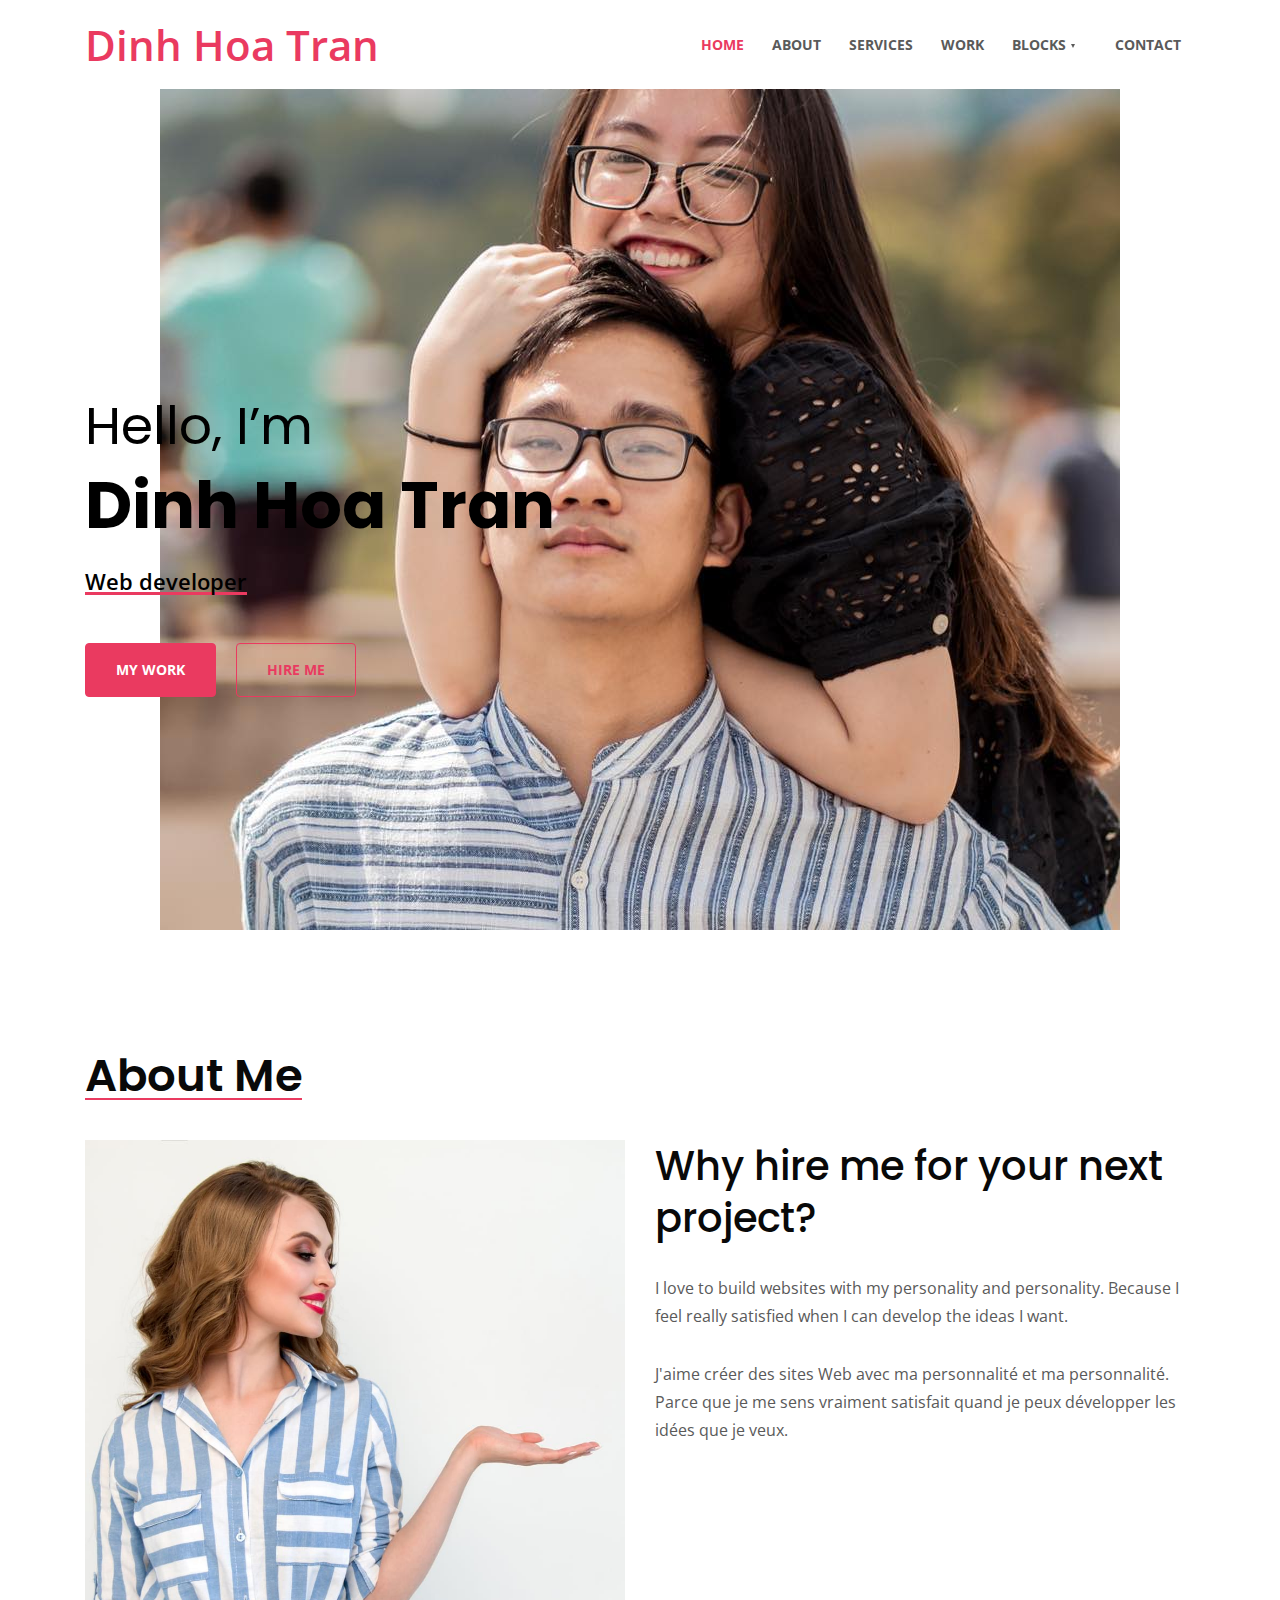
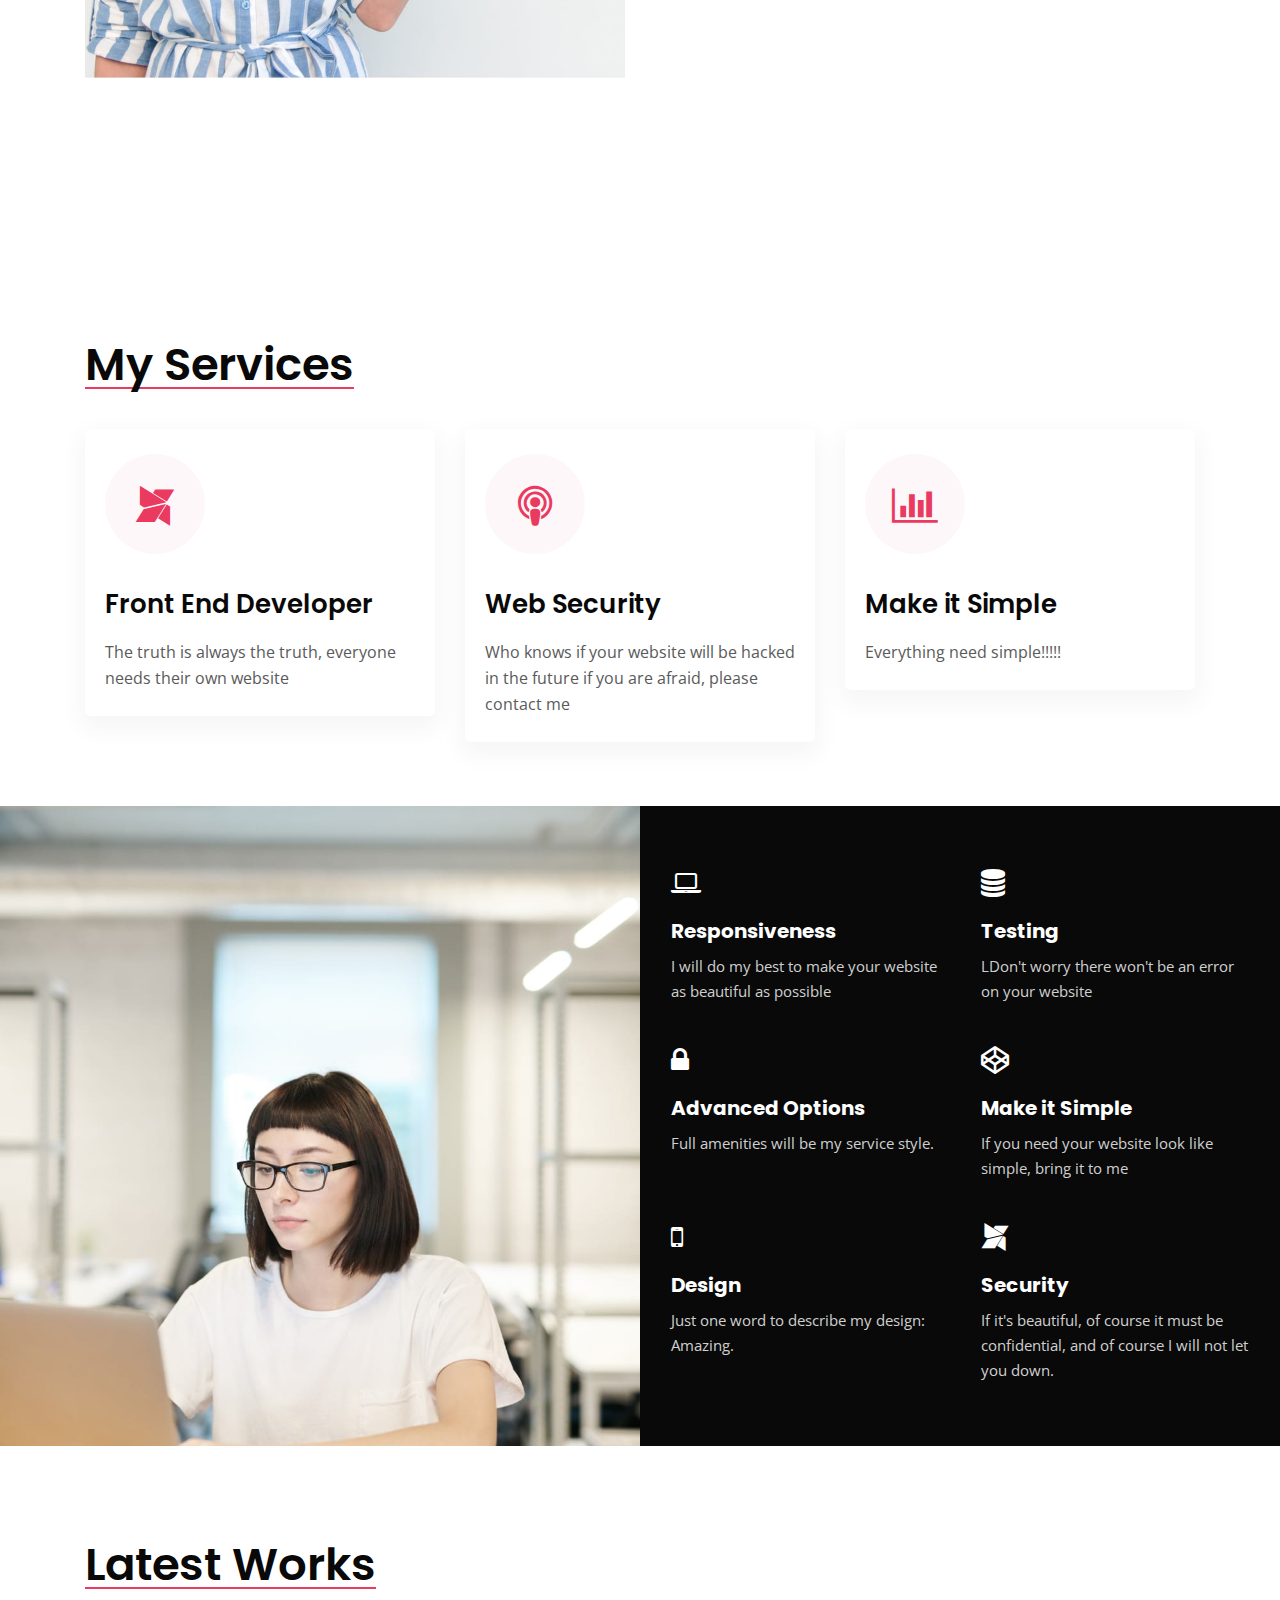
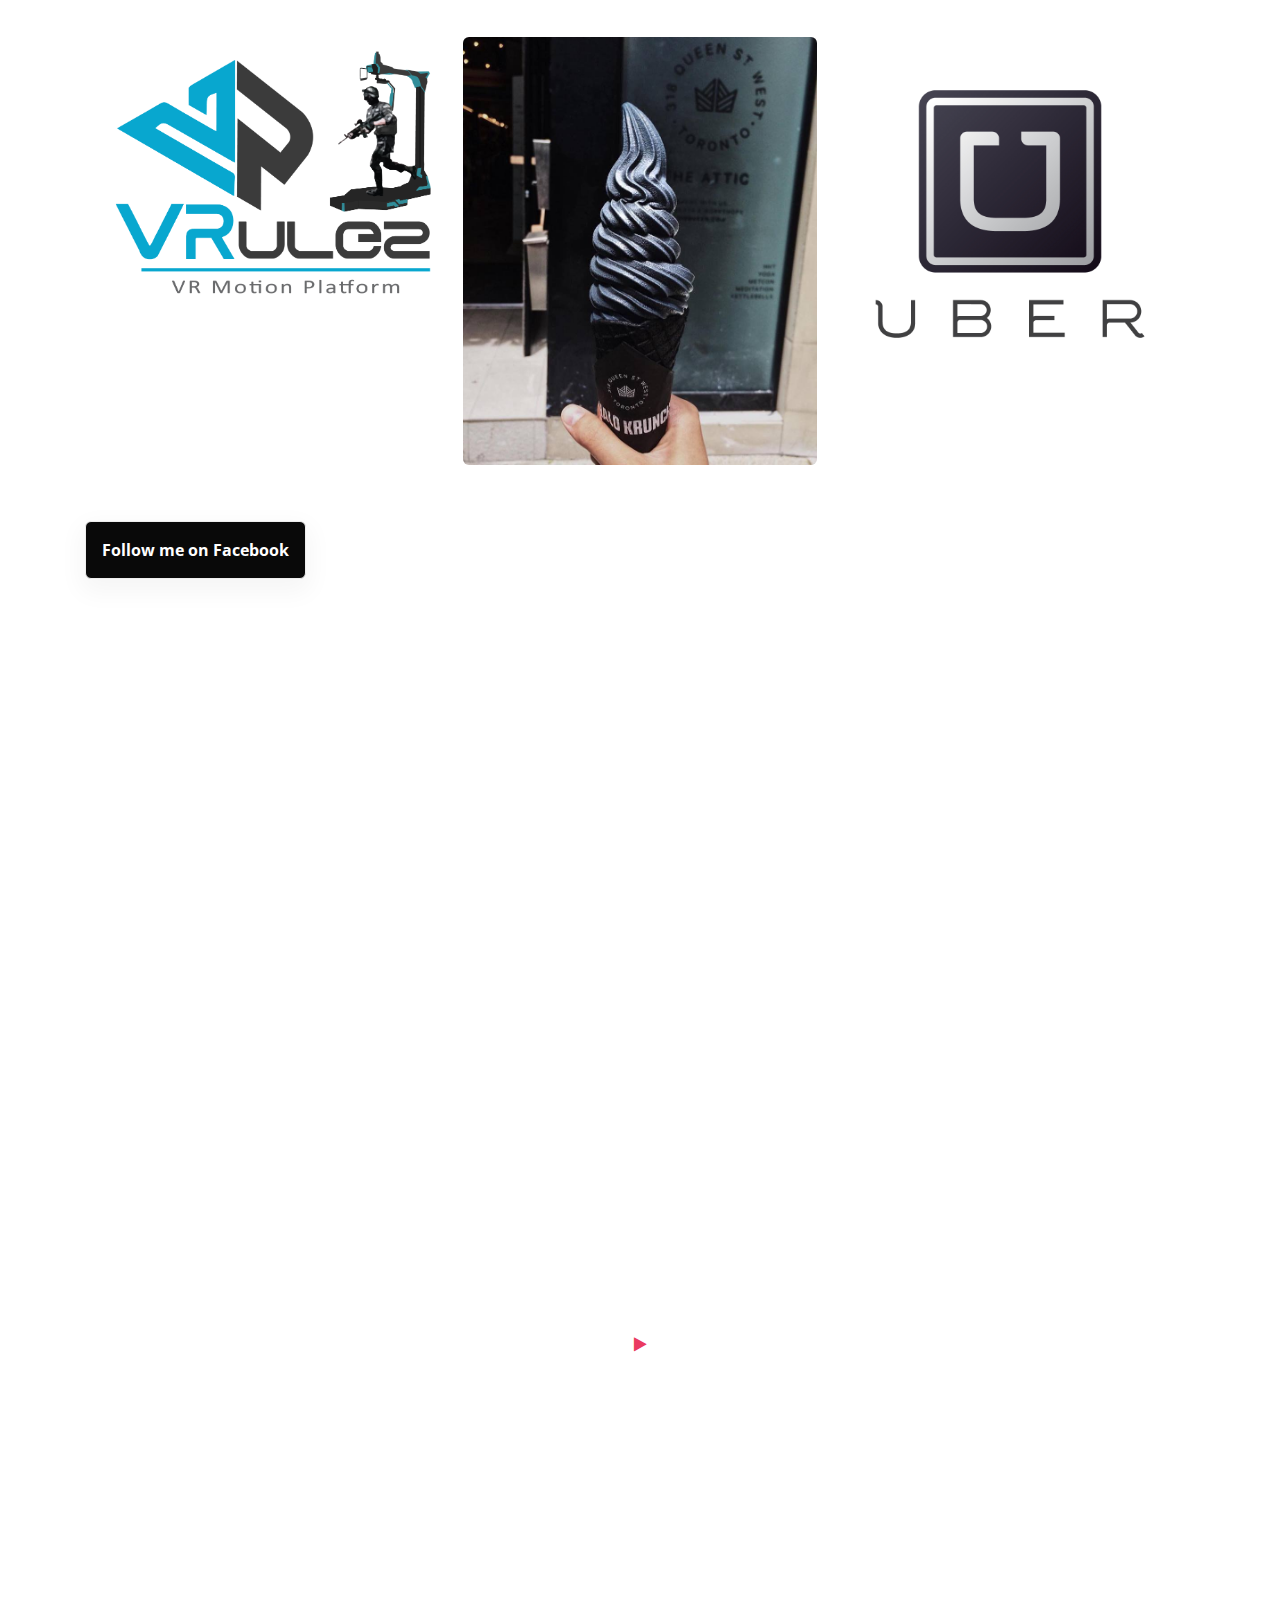
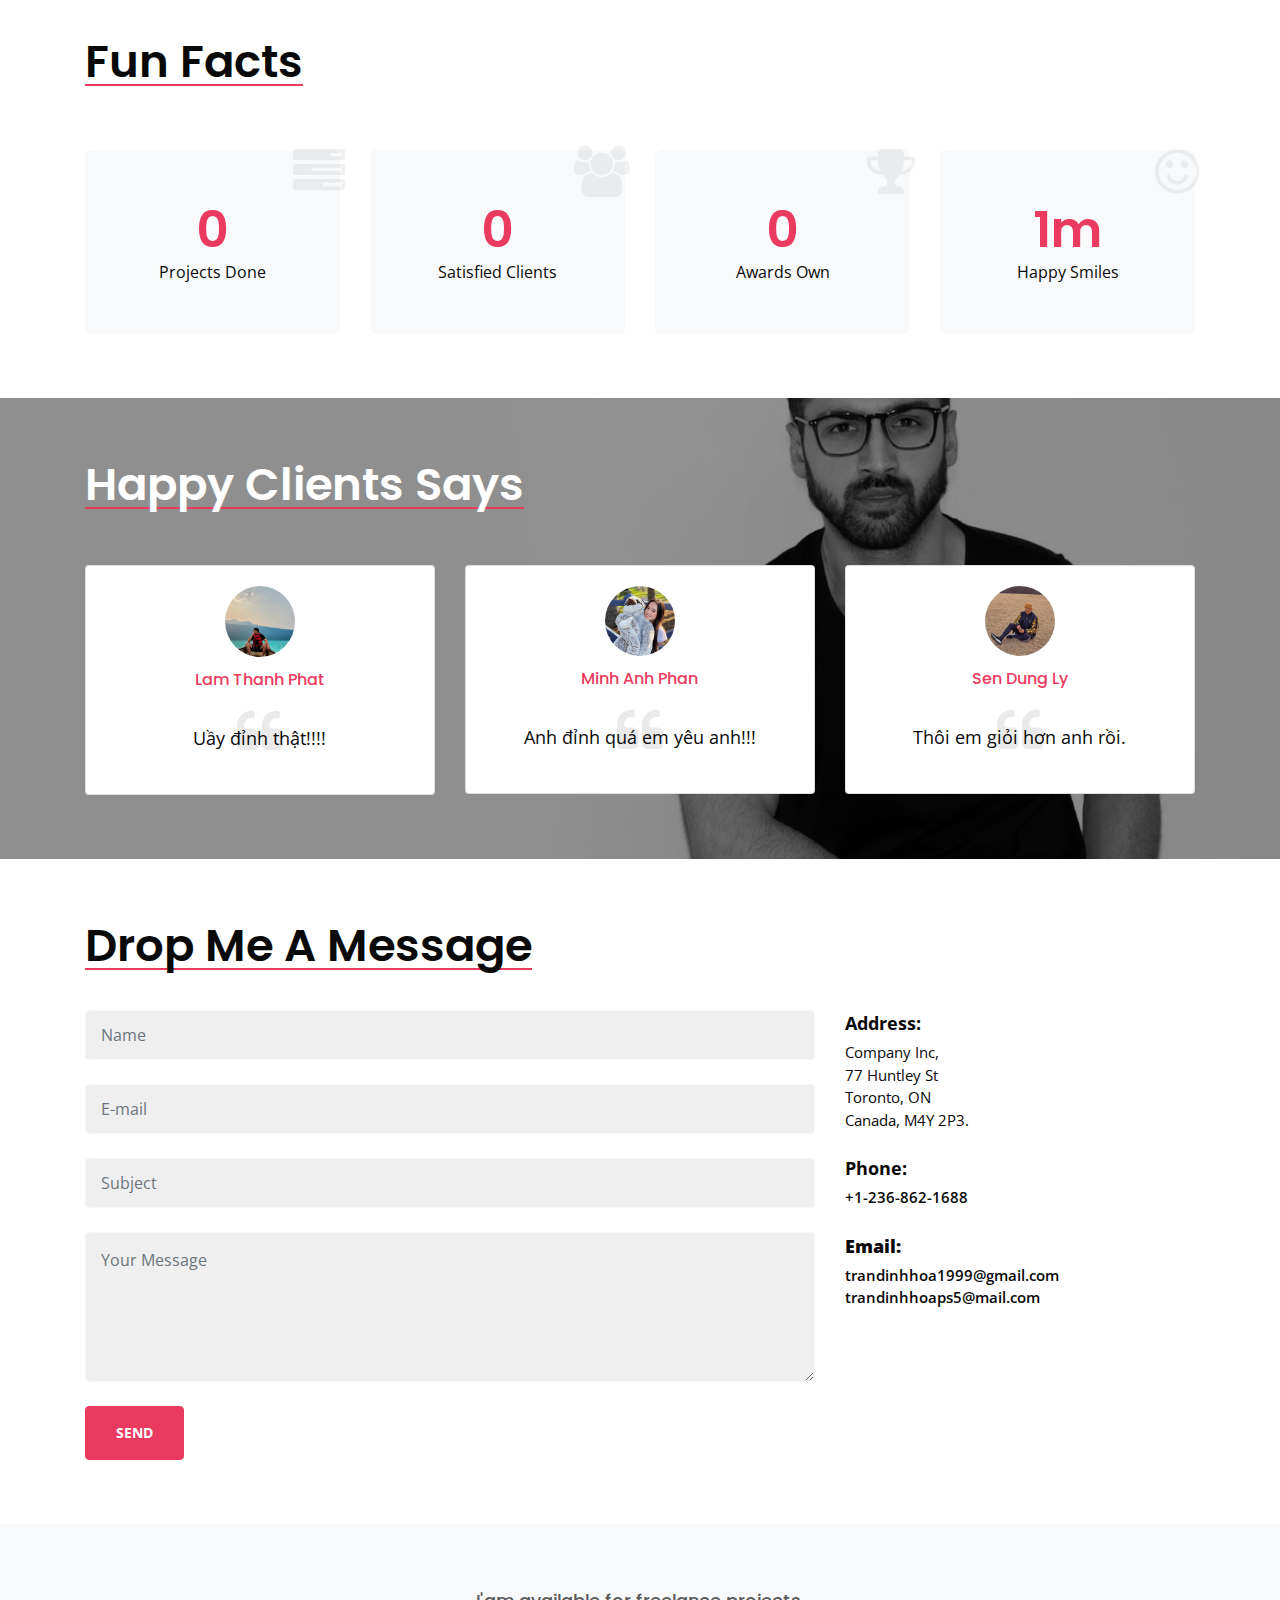
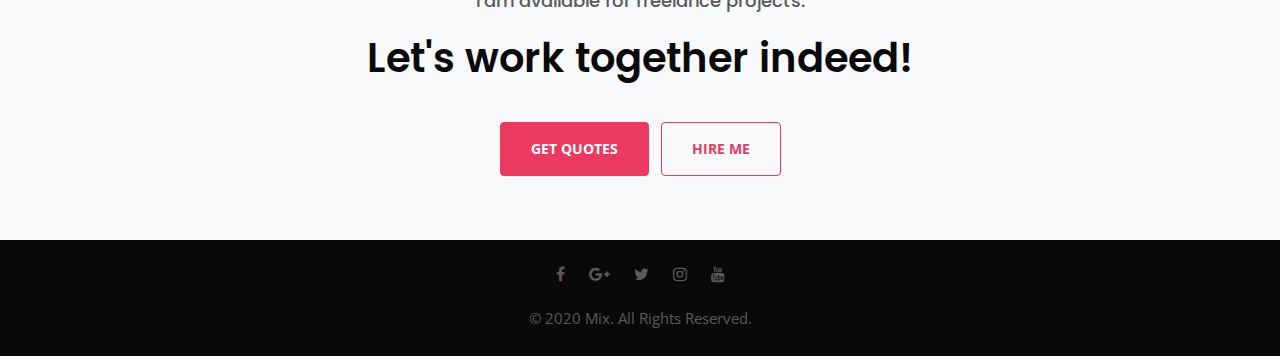
<file: index.html>
<!doctype html>
<html lang="en">

<head>
  <!-- Required meta tags -->
  <meta charset="utf-8">
  <meta name="viewport" content="width=device-width, initial-scale=1, shrink-to-fit=no">

  <title>My name is Dinh Hoa Tran </title>
  <!-- <img src="assets/images/logo.png" alt="logo" /> -->
  <link rel="icon" href="assets/images/logo.png">


  <!-- Template CSS -->
  <link rel="stylesheet" href="assets/css/style-liberty.css">
  <!-- web fonts -->
  <link href="//fonts.googleapis.com/css?family=Poppins:100,200,300,400,500,600,700,800,900&display=swap" rel="stylesheet">
  <link href="//fonts.googleapis.com/css?family=Open+Sans:300,400,600,700,800&display=swap" rel="stylesheet">
  <!-- /web fonts -->
</head>

<body>
  <!-- header -->
  <header class="w3l-header">
    <div class="hero-header-11">
      <div class="hero-header-11-content">
        <div class="container">
          <nav class="navbar navbar-expand-xl navbar-light py-sm-2 py-1 px-0">
            <a class="navbar-brand editContent" href="index.html">Dinh Hoa Tran</a>
            <!-- if logo is image enable this    -->
				<!-- <a class="navbar-brand" href="#index.html"> -->
						<!-- <img src="/assets/images/logo.png" alt="logo" title="logo" style="height:75px;" /> -->
				</a>
            <button class="navbar-toggler" type="button" data-toggle="collapse" data-target="#navbarSupportedContent"
              aria-controls="navbarSupportedContent" aria-expanded="false" aria-label="Toggle navigation">
              <span class="navbar-toggler-icon fa fa-bars"></span>
            </button>

            <div class="collapse navbar-collapse" id="navbarSupportedContent">
              <ul class="navbar-nav ml-auto">
                <li class="nav-item active">
                  <a class="nav-link" href="index.html">Home <span class="sr-only">(current)</span></a>
                </li>
                <li class="nav-item">
                  <a class="nav-link" href="index.html#about">About</a>
                </li>
                <li class="nav-item">
                  <a class="nav-link" href="index.html#service">Services</a>
                </li>
                <li class="nav-item">
                  <a class="nav-link" href="index.html#gallery">Work</a>
                </li>
                <li class="nav-item dropdown">
                  <a class="nav-link dropdown-toggle" href="#" id="navbarDropdown" role="button" data-toggle="dropdown" aria-haspopup="true"
                    aria-expanded="false">
                    Blocks
                  </a>
                  <div class="dropdown-menu" aria-labelledby="navbarDropdown">
                    <a class="dropdown-item" href="index.html#news">News</a>
                    <a class="dropdown-item" href="index.html#stats">Fun Facts</a>
                    <a class="dropdown-item" href="index.html#testimonials">Testimonials</a>
                  </div>
                </li>
                <li class="nav-item dropdown">
                  <!-- <a class="nav-link dropdown-toggle" href="#" id="navbarDropdown" role="button" data-toggle="dropdown" aria-haspopup="true"
                    aria-expanded="false">
                    Blog
                  </a>
                  <div class="dropdown-menu" aria-labelledby="navbarDropdown">
                    <a class="dropdown-item" href="blog.html">Blog</a>
                    <a class="dropdown-item" href="blog-single.html">Single Post</a>
                  </div>
                </li> -->
                <li class="nav-item">
                  <a class="nav-link" href="index.html#contact">Contact</a>
                </li>
              </ul>
            </div>
          </nav>
        </div>
      </div>
    </div>
  </header>
  <!-- //header -->
  <!--  Main banner section -->
  <section class="w3l-main-banner">
    <div class="companies20-content">
      <div class="companies-wrapper">
        <div class="item">
          <li>
            <div class="slider-info banner-view">
              <div class="banner-info container">
                <h3 class="banner-text"><small>Hello, I’m</small><br>
                  Dinh Hoa Tran
                </h3>
                <p class="my-4 mb-5">Web developer</p><br>
                <a href="#gallery" class="btn btn-primary theme-button mr-3">My Work</a>
                <a href="#about.html" class="btn btn-outline-primary theme-button">Hire Me</a>
              </div>
            </div>
          </li>
        </div>
      </div>
    </div>
  </section>
  <!--  //Main banner section -->
  <!--  About section -->
  <div class="w3l-about1 pt-5" id="about">
    <div class="container pt-lg-3">
      <h3 class="global-title">About Me</h3>
      <div class="aboutgrids row">
        <div class="col-lg-6 aboutgrid2">
          <img src="assets/images/about.jpg" alt="about image" class="img-fluid" />
        </div>
        <div class="col-lg-6 aboutgrid1 my-lg-0 my-5">
          <h4>Why hire me for your next project?</h4>
          <p>I love to build websites with my personality and personality. Because I feel really satisfied when I can develop the ideas I want.</p>
          <p>J'aime créer des sites Web avec ma personnalité et ma personnalité. Parce que je me sens vraiment satisfait quand je peux développer les idées que je veux.</p>
<!-- You can make a button to download the CV here -->
          <!-- <a href="#URL" class="btn btn-outline-primary p-3">Download CV</a> -->
        </div>
      </div>
    </div>

    <div class="aboutbottom py-5">
      <div class="container py-lg-3">
        <div class="bottomgrids row">
          <div class="col-lg-3 col-md-6 bottomgrid1 mt-lg-0 mt-0">
            <h4>Computer Engineering</h4>
            <!-- <p>Peut bien fonctionner sur le matériel et les logiciels</p> -->
          </div>
          <div class="col-lg-3 col-md-6 bottomgrid1 mt-md-0 mt-5">
            <h4>Front End Developer</h4>
            <!-- <p>Essayez d'être compétent dans le développement Web ou au-delà peut faire fullstack.</p> -->
          </div>
          <div class="col-lg-3 col-md-6 bottomgrid1 mt-lg-0 mt-5">
            <h4>Web Security</h4>
            <!-- <p>DCe sera mon objectif dans le futur pour me développer et surtout pouvoir apprendre de plus en plus de connaissances par moi-même.</p> -->
          </div>
          <div class="col-lg-3 col-md-6 bottomgrid1 mt-lg-0 mt-5">
            <h4>Web Design</h4>
            <p>
              <!-- Afin de développer un site Web complet, tout le monde doit essayer chaque jour et ne pas être en retard par rapport à ses collègues du même secteur.</p> -->
          </div>
          <div class="clearfix"> </div>
        </div>
      </div>
    </div>
  </div>
  <!--  //About section -->
  <!--  services section -->
  <section class="w3l-index6" id="service">
    <div class="features-with-17_sur py-5">
      <div class="container py-lg-3">
        <h3 class="global-title my-title">My Services</h3>
        <div class="features-with-17-top_sur">
          <div class="row">
            <div class="col-lg-4 col-md-6 mt-md-0 mt-4">
              <div class="features-with-17-right-tp_sur">
                <div class="features-with-17-left1">
                  <span class="fa fa-modx" aria-hidden="true"></span>
                </div>
                <div class="features-with-17-left2">
                  <h6><a href="#url">Front End Developer</a></h6>
                  <p>The truth is always the truth, everyone needs their own website</p>
                </div>
              </div>
            </div>
            <div class="col-lg-4 col-md-6 mt-md-0 mt-5">
              <div class="features-with-17-right-tp_sur">
                <div class="features-with-17-left1">
                  <span class="fa fa-podcast" aria-hidden="true"></span>
                </div>
                <div class="features-with-17-left2">
                  <h6><a href="#url">Web Security</a></h6>
                  <p>Who knows if your website will be hacked in the future if you are afraid, please contact me</p>
                </div>
              </div>
            </div>
            <div class="col-lg-4 offset-md-3 offset-lg-0 col-md-6 mt-lg-0 mt-5">
              <div class="features-with-17-right-tp_sur">
                <div class="features-with-17-left1">
                  <span class="fa fa-bar-chart" aria-hidden="true"></span>
                </div>
                <div class="features-with-17-left2">
                  <h6><a href="#url">Make it Simple</a> </h6>
                  <p>Everything need simple!!!!! </p>
                </div>
              </div>
            </div>
          </div>
        </div>
      </div>
    </div>
  </section>
  <!--  //services section -->
  <section class="w3l-services2">
    <div class="features-with-17_sur">
      <div class="container-fluid">
        <div class="row">
          <div class="col-lg-6 features-with-17-left_sur">

          </div>
          <div class="col-lg-6 my-lg-0 my-5 align-self-center features-with-17-right_sur">
            <div class="features-with-17-right-tp_sur">
              <div class="features-with-17-left1">
                <span class="fa fa-laptop s4"></span>
              </div>
              <div class="features-with-17-left2">
                <h6><a href="#url">Responsiveness</a></h6>
                <p>I will do my best to make your website as beautiful as possible</p>
              </div>
            </div>
            <div class="features-with-17-right-tp_sur">
              <div class="features-with-17-left1">
                <span class="fa fa-database s5"></span>
              </div>
              <div class="features-with-17-left2">
                <h6><a href="#url">Testing </a></h6>
                <p>LDon't worry there won't be an error on your website</p>
              </div>
            </div>
            <div class="features-with-17-right-tp_sur">
              <div class="features-with-17-left1">
                <span class="fa fa-lock s3"></span>
              </div>
              <div class="features-with-17-left2">
                <h6><a href="#url">Advanced Options</a></h6>
                <p>Full amenities will be my service style.</p>
              </div>
            </div>
            <div class="features-with-17-right-tp_sur">
              <div class="features-with-17-left1">
                <span class="fa fa-codepen s2"></span>
              </div>
              <div class="features-with-17-left2">
                <h6><a href="#url">Make it Simple</a></h6>
                <p>If you need your website look like simple, bring it to me</p>
              </div>
            </div>
            <div class="features-with-17-right-tp_sur">
              <div class="features-with-17-left1">
                <span class="fa fa-mobile s3"></span>
              </div>
              <div class="features-with-17-left2">
                <h6><a href="#url">Design</a></h6>
                <p>Just one word to describe my design: Amazing.</p>
              </div>
            </div>
            <div class="features-with-17-right-tp_sur">
              <div class="features-with-17-left1">
                <span class="fa fa-modx s2"></span>
              </div>
              <div class="features-with-17-left2">
                <h6><a href="#url">Security</a></h6>
                <p>If it's beautiful, of course it must be confidential, and of course I will not let you down.</p>
              </div>
            </div>
          </div>
        </div>
      </div>
    </div>
  </section>
  <!--  Work gallery section -->
  <div class="w3l-gallery2" id="gallery">
    <div class="insta-picks py-5">
      <div class="container py-lg-5">
        <h3 class="global-title">Latest Works</h3>
        <div class="row no-gutters masonry">
          <div class="col-md-4 col-sm-6 brick">
            <a href="assets/images/main_logo.png" class="js-img-viwer d-block" data-caption="There are many variations of popular graphic design"
              data-id="lion">
              <img src="assets/images/main_logo.png" class="img-fluid insta-pic" alt="insta-pic" />
              <div class="content-overlay"></div>
              <div class="content-details fadeIn-top">
                <h4>Testing</h4>
                <p>For a while, I went to work to test games on the VR platform, the company is called VRulez and the main task is to test and fix bugs.</p>
              </div>
            </a>
          </div>
          <div class="col-md-4 col-sm-6 brick">
            <a href="assets/images/ihalo.jpeg" class="js-img-viwer d-block" data-caption="There are many variations of popular graphic design"
              data-id="camel">
              <img src="assets/images/ihalo.jpeg" class="img-fluid insta-pic" alt="insta-pic" />
              <div class="content-overlay"></div>
              <div class="content-details fadeIn-top">
                <h4>Sever</h4>
                <p>I went to work at an ice cream shop with the duty of taking care of customers, although it was not true to my major, but there taught me a lot of lessons for me to complete myself better.</p>
              </div>
            </a>
          </div>
          <div class="col-md-4 col-sm-6 brick">
            <a href="assets/images/uber.jpeg" class="js-img-viwer d-block" data-caption="There are many variations of popular graphic design"
              data-id="hippopotamus">
              <img src="assets/images/uber.jpeg" class="img-fluid insta-pic" alt="insta-pic" />
              <div class="content-overlay"></div>
              <div class="content-details fadeIn-top">
                <h4>Uber</h4>
                <p>Like many other international students, I have to work hard to make money for my immediate life, and Uber is one of them.</p>
              </div>
            </a>
          </div>
          <!-- <div class="col-md-4 col-sm-6 brick">
            <a href="assets/images/g4.jpg" class="js-img-viwer d-block" data-caption="There are many variations of popular graphic design"
              data-id="koala">
              <img src="assets/images/g4.jpg" class="img-fluid insta-pic" alt="insta-pic" />
              <div class="content-overlay"></div>
              <div class="content-details fadeIn-top">
                <h4>Work title here</h4>
                <p>Design</p>
              </div>
            </a>
          </div>
          <div class="col-md-4 col-sm-6 brick">
            <a href="assets/images/g5.jpg" class="js-img-viwer d-block" data-caption="There are many variations of popular graphic design"
              data-id="bear">
              <img src="assets/images/g5.jpg" class="img-fluid insta-pic" alt="insta-pic" />
              <div class="content-overlay"></div>
              <div class="content-details fadeIn-top">
                <h4>Work title here</h4>
                <p>Design</p>
              </div>
            </a>
          </div>
          <div class="col-md-4 col-sm-6 brick">
            <a href="assets/images/g6.jpg" class="js-img-viwer d-block" data-caption="There are many variations of popular graphic design"
              data-id="rhinoceros">
              <img src="assets/images/g6.jpg" class="img-fluid insta-pic" alt="insta-pic" />
              <div class="content-overlay"></div>
              <div class="content-details fadeIn-top">
                <h4>Work title here</h4>
                <p>Design</p>
              </div>
            </a>
          </div>
          <div class="col-md-4 col-sm-6 brick">
            <a href="assets/images/g7.jpg" class="js-img-viwer d-block" data-caption="There are many variations of popular graphic design"
              data-id="hippopotamus">
              <img src="assets/images/g7.jpg" class="img-fluid insta-pic" alt="insta-pic" />
              <div class="content-overlay"></div>
              <div class="content-details fadeIn-top">
                <h4>Work title here</h4>
                <p>Design</p>
              </div>
            </a>
          </div>
          <div class="col-md-4 col-sm-6 brick">
            <a href="assets/images/g8.jpg" class="js-img-viwer d-block" data-caption="There are many variations of popular graphic design"
              data-id="koala">
              <img src="assets/images/g8.jpg" class="img-fluid insta-pic" alt="insta-pic" />
              <div class="content-overlay"></div>
              <div class="content-details fadeIn-top">
                <h4>Work title here</h4>
                <p>Design</p>
              </div>
            </a>
          </div>
          <div class="col-md-4 col-sm-6 brick">
            <a href="assets/images/g9.jpg" class="js-img-viwer d-block" data-caption="There are many variations of popular graphic design"
              data-id="hippopotamus">
              <img src="assets/images/g9.jpg" class="img-fluid insta-pic" alt="insta-pic" />
              <div class="content-overlay"></div>
              <div class="content-details fadeIn-top">
                <h4>Work title here</h4>
                <p>Design</p>
              </div>
            </a>
          </div>
        </div> -->
        <div class="text-center">
          <a href="https://www.facebook.com/tranhoa1999hp/" class="follow-insta-button btn btn-secondary p-3 mt-5" target="_blank">
            Follow me on Facebook
          </a>
        </div>
      </div>
    </div>
  </div>
  <!--  //Work gallery section -->
  <!--  Intro video popup section -->
  <section class="w3l-index5" id="intro">
    <div class="new-block top-bottom">
      <div class="container">
        <div class="middle-section text-center">
          <div class="section-width mb-5">
            <h2>You’ll never be brave if you do not get hurt. You’ll never learn if you do not make mistakes. You’ll never be successful if you do not encounter failure.</h2>
          </div>
          <a href="#small-dialog" class="popup-with-zoom-anim play-view text-center">
            <span class="video-play-icon">
              <span class="fa fa-play"></span>
            </span>
          </a>

          <!-- dialog itself, mfp-hide class is required to make dialog hidden -->
          <div id="small-dialog" class="zoom-anim-dialog mfp-hide">
            <iframe src="https://www.youtube.com/embed/nKIu9yen5nc" allowfullscreen></iframe>
          </div>
        </div>
      </div>
    </div>
  </section>
  <!--  //Intro video popup section -->
  <!--  Fun facts section -->
  <section class="w3l-index2">
    <div class="main-w3 py-5" id="stats">
      <div class="container py-lg-3">
        <h3 class="global-title">Fun Facts</h3>
        <div class="row main-cont-wthree-fea text-center">
          <div class="col-lg-3 col-6 mt-4">
            <div class="grids-speci1">
              <span class="fa fa-tasks" aria-hidden="true"></span>
              <h3 class="title-spe">0</h3>
              <p>Projects Done</p>
            </div>
          </div>
          <div class="col-lg-3 col-6 mt-4">
            <div class="grids-speci1">
              <span class="fa fa-users" aria-hidden="true"></span>
              <h3 class="title-spe">0</h3>
              <p> Satisfied Clients</p>
            </div>
          </div>
          <div class="col-lg-3 col-6 mt-4">
            <div class="grids-speci1">
              <span class="fa fa-trophy" aria-hidden="true"></span>
              <h3 class="title-spe">0</h3>
              <p>Awards Own</p>
            </div>
          </div>
          <div class="col-lg-3 col-6 mt-4">
            <div class="grids-speci1">
              <span class="fa fa-smile-o" aria-hidden="true"></span>
              <h3 class="title-spe">1m</h3>
              <p>Happy Smiles</p>
            </div>
          </div>
        </div>

      </div>
    </div>
  </section>
  <!--  //Fun facts section -->
  <!--  News section -->
  <!-- <div class="w3l-news" id="news">
    <section id="grids5-block" class="py-5">
      <div class="container py-lg-3">
        <h3 class="global-title">Latest Blogs</h3>
        <div class="row">
          <div class="col-lg-4 col-md-6 mt-md-4 mt-4">
            <div class="grids5-info">
              <a href="blog-single.html" class="d-block zoom"><img src="assets/images/g1.jpg" alt="" class="img-fluid news-image" /></a>
              <div class="blog-info">
                <h4><a href="blog-single.html">Creative Photography</a></h4>
                <p class="date">January 29, 2020</p>
                <p>Lorem ipsum dolor sit amet nostrum ad minus libero fugiat molestiae ullam ipsam quas unde earum!</p>
                <a href="blog-single.html" class="btn btn-news mt-4">Read More</a>
              </div>
            </div>
          </div>
          <div class="col-lg-4 col-md-6 mt-md-4 mt-5">
            <div class="grids5-info">
              <a href="blog-single.html" class="d-block zoom"><img src="assets/images/g2.jpg" alt="" class="img-fluid news-image" /></a>
              <div class="blog-info">
                <h4><a href="blog-single.html">Photography System</a></h4>
                <p class="date">September 28, 2020</p>
                <p>Lorem ipsum dolor sit amet nostrum ad minus libero fugiat molestiae ullam ipsam quas unde earum!</p>
                <a href="blog-single.html" class="btn btn-news mt-4">Read More</a>
              </div>
            </div>
          </div>
          <div class="col-lg-4 offset-md-3 offset-lg-0 col-md-6 mt-md-4 mt-5">
            <div class="grids5-info">
              <a href="blog-single.html" class="d-block zoom"><img src="assets/images/g3.jpg" alt="" class="img-fluid news-image" /></a>
              <div class="blog-info">
                <h4><a href="blog-single.html">portrait tools</a></h4>
                <p class="date">October 28, 2020</p>
                <p>Lorem ipsum dolor sit amet nostrum ad minus libero fugiat molestiae ullam ipsam quas unde earum!</p>
                <a href="blog-single.html" class="btn btn-news mt-4">Read More</a>
              </div>
            </div>
          </div>
        </div>
      </div>
    </section>
  </div> -->
  <!--  //News section -->
  <!--  Testimonials section -->
  <section class="w3l-testimonials" id="testimonials">
    <div class="customers-6-content py-5">
      <div class="container py-lg-3">
        <h3 class="global-title global-white">Happy Clients Says</h3>
        <div class="customer row">
          <div class="col-lg-4 col-md-6 mt-md-3 mt-3">
            <div class="card">
              <img class="card-img-top img-responsive" src="assets/images/phat.jpeg" alt="">
              <h3 class="card-title">Lam Thanh Phat</h3>
              <div class="card-body">
                <span class="fa fa-quote-left" aria-hidden="true"></span>
                <p class="card-text">Uầy đỉnh thật!!!!</p>
              </div>
            </div>
          </div>
          <div class="col-lg-4 col-md-6 mt-md-3 mt-5">
            <div class="card">
              <img class="card-img-top img-responsive" src="assets/images/MinhAnh.jpeg" alt="">
              <h3 class="card-title">Minh Anh Phan</h3>
              <div class="card-body">
                <span class="fa fa-quote-left" aria-hidden="true"></span>
                <p class="card-text">Anh đỉnh quá em yêu anh!!!</p>
              </div>
            </div>
          </div>
          <div class="col-lg-4 offset-md-3 offset-lg-0 col-md-6 mt-md-3 mt-5">
            <div class="card">
              <img class="card-img-top img-responsive" src="assets/images/HieuChu2.jpeg" alt="">
              <h3 class="card-title">Sen Dung Ly</h3>
              <div class="card-body">
                <span class="fa fa-quote-left" aria-hidden="true"></span>
                <p class="card-text">Thôi em giỏi hơn anh rồi.</p>
              </div>
            </div>
          </div>
        </div>
      </div>
    </div>
  </section>
  <!--  //Testimonials section -->
  <!-- Contact section -->
  <section class="w3l-contact py-5" id="contact">
    <div class="container py-lg-3">
      <h3 class="global-title">Drop me a Message</h3>
      <div class="row">
        <div class="col-md-8 contact-form">
          <form action="https://sendmail.w3layouts.com/submitForm" method="post">
            <input type="text" class="form-control" name="w3lName" placeholder="Name" /><br />
            <input type="email" class="form-control" name="w3lSender" placeholder="E-mail" /><br />
            <input type="text" class="form-control" name="w3lSubject" placeholder="Subject" /><br />
            <textarea class="form-control" name="w3lMessage" placeholder="Your Message" style="height:150px;"></textarea><br />
            <button class="btn btn-primary theme-button" type="submit">Send</button>
          </form>
        </div>
        <div class="col-md-4 mt-md-0 mt-5 w3-contact-address">
          <b>Address:</b>
          <p>Company Inc,</p>
          <p>77 Huntley St</p>
          <p>Toronto, ON</p>
          <p>Canada, M4Y 2P3.</p>
          <br />
          <b>Phone:</b>
          <p><a href="tel:+11-22-55-66-05">+1-236-862-1688</p>
          <br />
          <b>Email:</b>
          <p><a href="mailto:trandinhhoa1999@gmail.com">trandinhhoa1999@gmail.com</a></p>
          <p><a href="mailto:trandinhhoaps5@gmail.com">trandinhhoaps5@mail.com</a></p>
        </div>
      </div>
    </div>
  </section>
  <!-- //Contact section -->
  <!-- freelance hire me -->
  <section class="w3l-grid-quote py-5">
    <div class="container py-lg-3">
      <h6>I'am available for freelance projects.</h6>
      <h3>Let's work together indeed!</h3>
      <a href="#contact" class="btn btn-primary theme-button">Get quotes</a>
      <a href="#url" class="btn btn-outline-primary theme-button ml-2">Hire me</a>
    </div>
  </section>
  <!-- //freelance hire me -->
  <!-- Footer -->
  <footer class="w3l-footer">
    <div id="footers14-block" class="py-3">
      <div class="container">
        <div class="footers14-bottom text-center">
          <div class="social">
            <a href="#facebook" class="facebook"><span class="fa fa-facebook" aria-hidden="true"></span></a>
            <a href="#google" class="google"><span class="fa fa-google-plus" aria-hidden="true"></span></a>
            <a href="#twitter" class="twitter"><span class="fa fa-twitter" aria-hidden="true"></span></a>
            <a href="#instagram" class="instagram"><span class="fa fa-instagram" aria-hidden="true"></span></a>
            <a href="#youtube" class="youtube"><span class="fa fa-youtube" aria-hidden="true"></span></a>
          </div>
          <div class="copyright mt-1">
            <p>© 2020 Mix. All Rights Reserved.</p>
          </div>
        </div>
      </div>
    </div>
    <!-- move top -->
    <button onclick="topFunction()" id="movetop" title="Go to top">
      <span class="fa fa-angle-up" aria-hidden="true"></span>
    </button>
    <script>
      // When the user scrolls down 20px from the top of the document, show the button
      window.onscroll = function () {
        scrollFunction()
      };

      function scrollFunction() {
        if (document.body.scrollTop > 20 || document.documentElement.scrollTop > 20) {
          document.getElementById("movetop").style.display = "block";
        } else {
          document.getElementById("movetop").style.display = "none";
        }
      }

      // When the user clicks on the button, scroll to the top of the document
      function topFunction() {
        document.body.scrollTop = 0;
        document.documentElement.scrollTop = 0;
      }
    </script>
    <!-- /move top -->

  </footer>
  <!-- Footer -->

  <!-- jQuery and Bootstrap JS -->
  <script src="assets/js/jquery-3.4.1.slim.min.js"></script>
  <script src="assets/js/bootstrap.min.js"></script>

  <!-- Template JavaScript -->
  <script src="assets/js/jquery.magnific-popup.min.js"></script>
  <script>
    $(document).ready(function () {
      $('.popup-with-zoom-anim').magnificPopup({
        type: 'inline',

        fixedContentPos: false,
        fixedBgPos: true,

        overflowY: 'auto',

        closeBtnInside: true,
        preloader: false,

        midClick: true,
        removalDelay: 300,
        mainClass: 'my-mfp-zoom-in'
      });

      $('.popup-with-move-anim').magnificPopup({
        type: 'inline',

        fixedContentPos: false,
        fixedBgPos: true,

        overflowY: 'auto',

        closeBtnInside: true,
        preloader: false,

        midClick: true,
        removalDelay: 300,
        mainClass: 'my-mfp-slide-bottom'
      });
    });
  </script>

  <!-- disable body scroll which navbar is in active -->
  <script>
    $(function () {
      $('.navbar-toggler').click(function () {
        $('body').toggleClass('noscroll');
      })
    });
  </script>
  <!-- disable body scroll which navbar is in active -->


  <script src="assets/js/smartphoto.js"></script>
  <script>
    document.addEventListener('DOMContentLoaded', function () {
      const sm = new SmartPhoto(".js-img-viwer", {
        showAnimation: false
      });
      // sm.destroy();
    });
  </script>


</body>

</html>
</file>
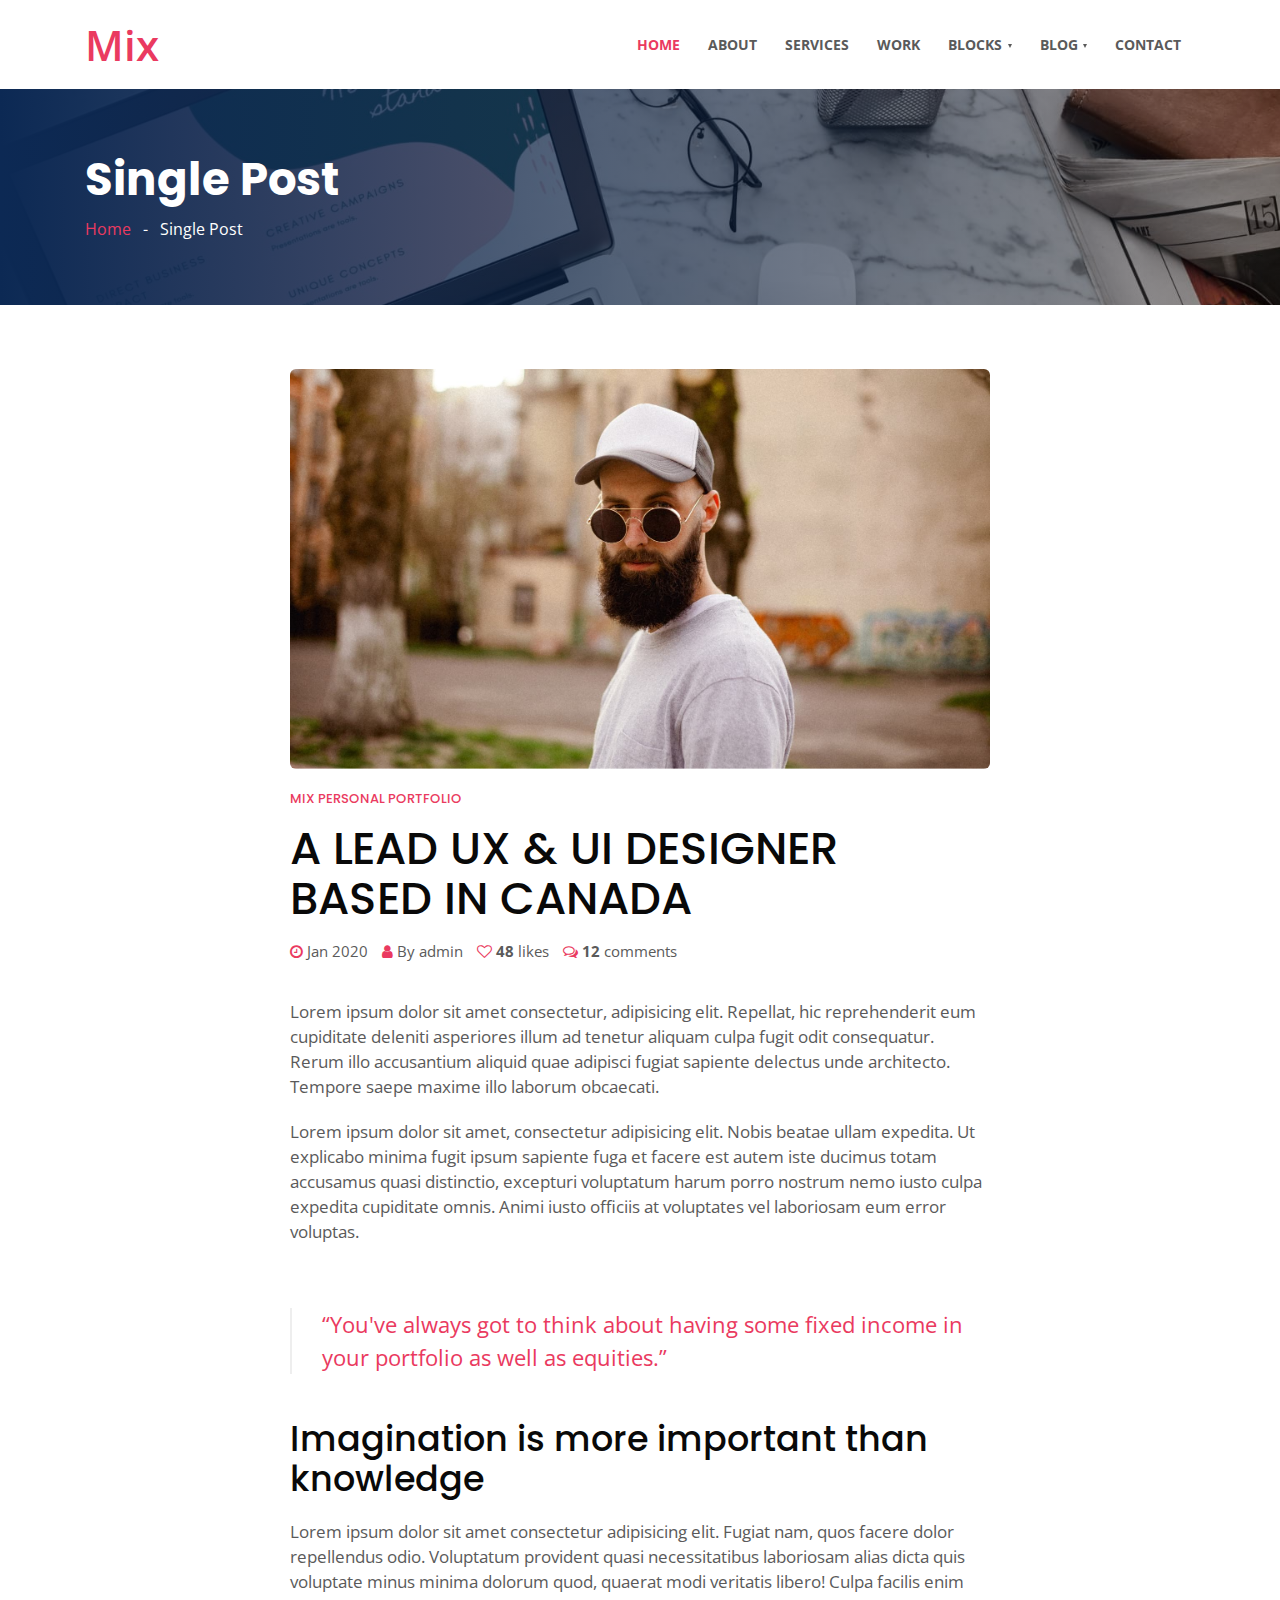
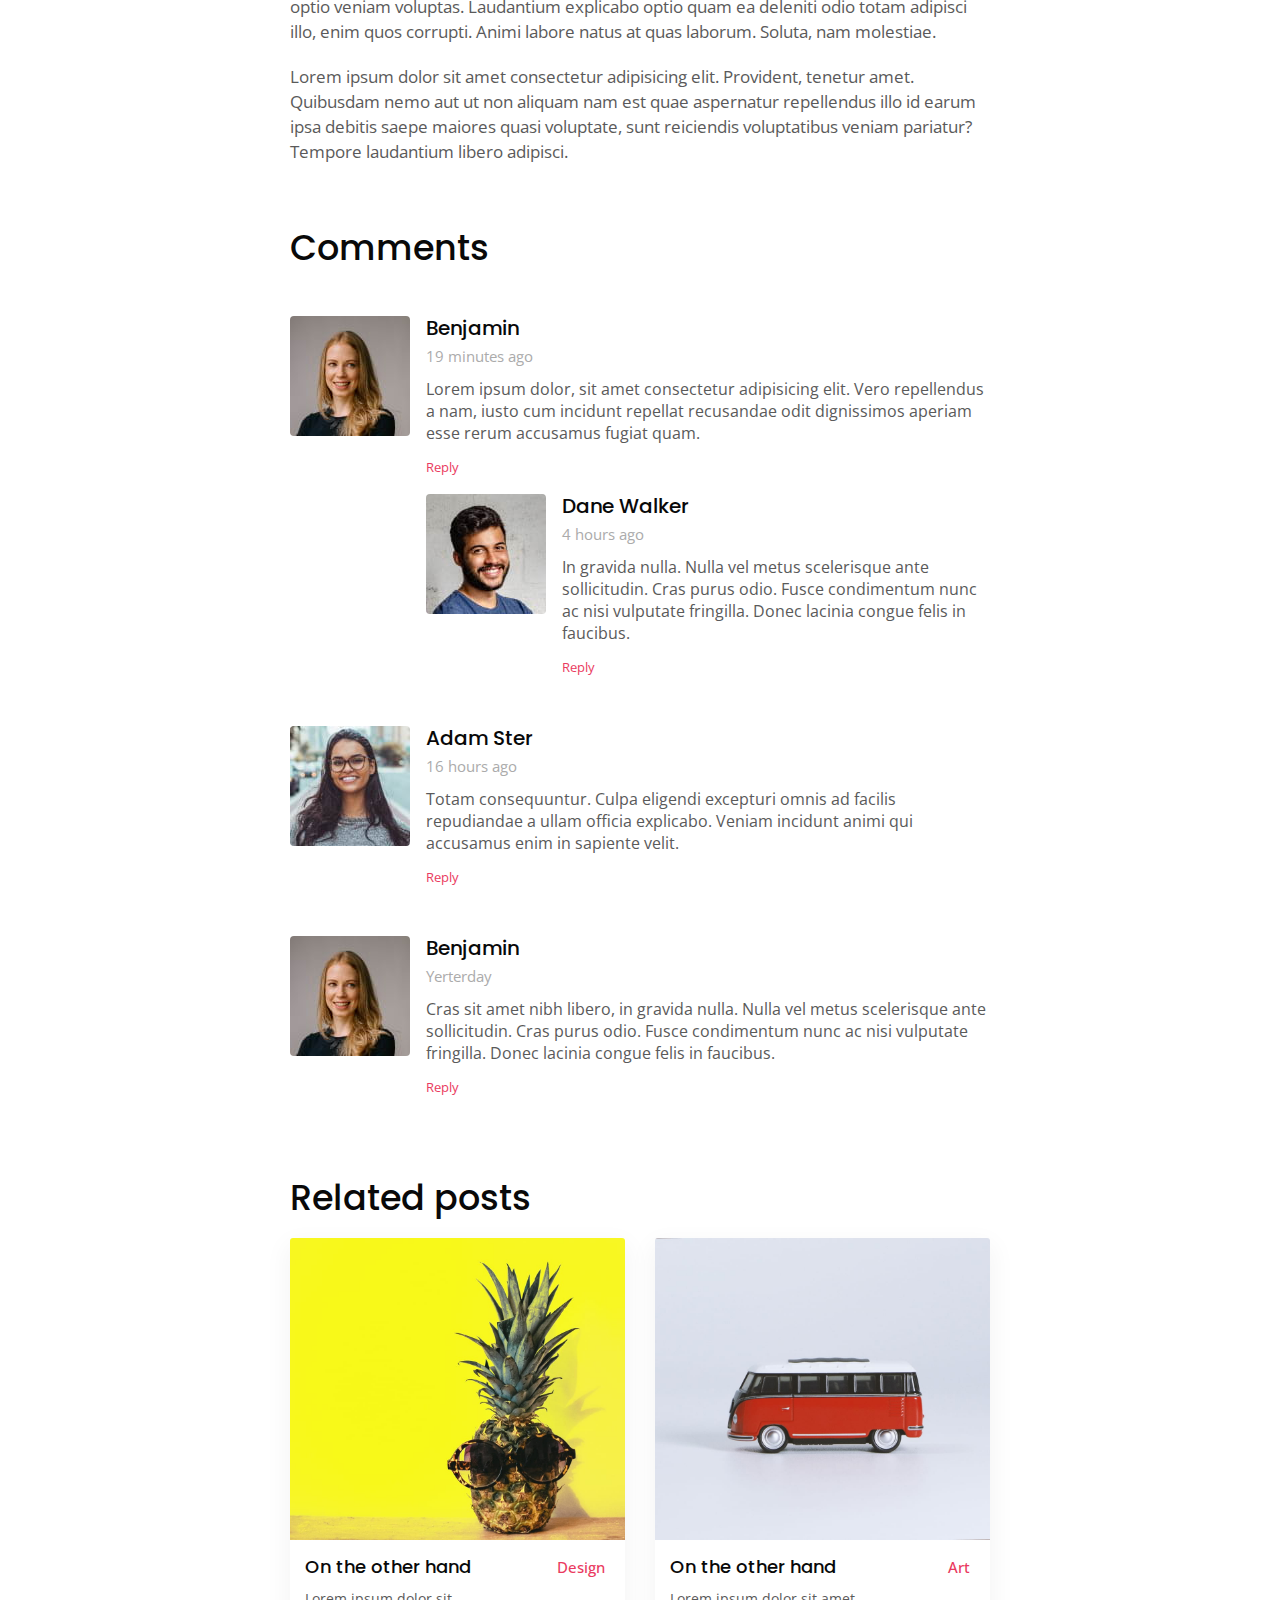
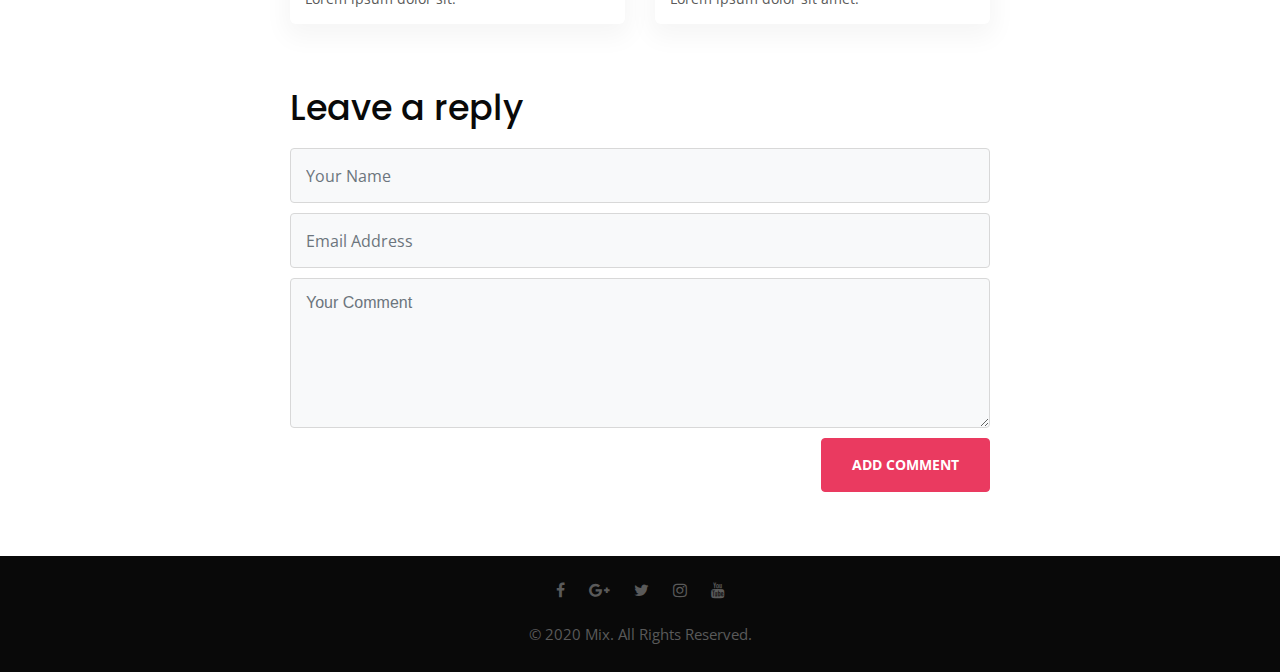
<file: blog-single.html>
<!doctype html>
<html lang="en">

<head>
  <!-- Required meta tags -->
  <meta charset="utf-8">
  <meta name="viewport" content="width=device-width, initial-scale=1, shrink-to-fit=no">

  <title>Mix a Personal Category Bootstrap Responsive Website Template | Blog Single </title>

  <!-- Template CSS -->
  <link rel="stylesheet" href="assets/css/style-liberty.css">
  <!-- web fonts -->
  <link href="//fonts.googleapis.com/css?family=Poppins:100,200,300,400,500,600,700,800,900&display=swap" rel="stylesheet">
  <link href="//fonts.googleapis.com/css?family=Open+Sans:300,400,600,700,800&display=swap" rel="stylesheet">
  <!-- /web fonts -->
</head>

<body>
  <!-- header -->
  <header class="w3l-header">
    <div class="hero-header-11">
      <div class="hero-header-11-content">
        <div class="container">
          <nav class="navbar navbar-expand-xl navbar-light py-sm-2 py-1 px-0">
            <a class="navbar-brand editContent" href="index.html">Mix</a>
            <!-- if logo is image enable this   
				<a class="navbar-brand" href="#index.html">
						<img src="image-path" alt="Your logo" title="Your logo" style="height:35px;" />
				</a> -->
            <button class="navbar-toggler" type="button" data-toggle="collapse" data-target="#navbarSupportedContent"
              aria-controls="navbarSupportedContent" aria-expanded="false" aria-label="Toggle navigation">
              <span class="navbar-toggler-icon fa fa-bars"></span>
            </button>

            <div class="collapse navbar-collapse" id="navbarSupportedContent">
              <ul class="navbar-nav ml-auto">
                <li class="nav-item active">
                  <a class="nav-link" href="index.html">Home <span class="sr-only">(current)</span></a>
                </li>
                <li class="nav-item">
                  <a class="nav-link" href="index.html#about">About</a>
                </li>
                <li class="nav-item">
                  <a class="nav-link" href="index.html#service">Services</a>
                </li>
                <li class="nav-item">
                  <a class="nav-link" href="index.html#gallery">Work</a>
                </li>
                <li class="nav-item dropdown">
                  <a class="nav-link dropdown-toggle" href="#" id="navbarDropdown" role="button" data-toggle="dropdown" aria-haspopup="true"
                    aria-expanded="false">
                    Blocks
                  </a>
                  <div class="dropdown-menu" aria-labelledby="navbarDropdown">
                    <a class="dropdown-item" href="index.html#news">News</a>
                    <a class="dropdown-item" href="index.html#stats">Fun Facts</a>
                    <a class="dropdown-item" href="index.html#testimonials">Testimonials</a>
                  </div>
                </li>
                <li class="nav-item dropdown">
                  <a class="nav-link dropdown-toggle" href="#" id="navbarDropdown" role="button" data-toggle="dropdown" aria-haspopup="true"
                    aria-expanded="false">
                    Blog
                  </a>
                  <div class="dropdown-menu" aria-labelledby="navbarDropdown">
                    <a class="dropdown-item" href="blog.html">Blog</a>
                    <a class="dropdown-item" href="blog-single.html">Single Post</a>
                  </div>
                </li>
                <li class="nav-item">
                  <a class="nav-link" href="index.html#contact">Contact</a>
                </li>
              </ul>
            </div>
          </nav>
        </div>
      </div>
    </div>
  </header>
  <!-- //header -->
  <!-- Single post breadcrum -->
  <section class="w3l-blog-breadcrum">
    <div class="breadcrum-bg py-sm-5 py-4">
      <div class="container py-lg-3">
        <h2>Single Post</h2>
        <p><a href="index.html">Home</a> &nbsp; - &nbsp; Single Post</p>
      </div>
    </div>
  </section>
  <!-- //Single post breadcrum -->
  <!-- Single post -->
  <section class="w3l-blog-single">
    <section class="w3l-blog-single1 py-5">
      <div class="container py-lg-3">
        <div class="text-bg-image">
        </div>
        <div class="d-grid-1">
          <div class="text">
            <h6 class="text-logo">Mix Personal Portfolio</h6>
            <h3 class="text-title">A LEAD UX & UI DESIGNER BASED IN CANADA</h3>
            <ul class="blog-list">
              <li>
                <p><span class="fa fa-clock-o"></span> Jan 2020</p>
              </li>
              <li>
                <p><span class="fa fa-user"></span> By admin</p>
              </li>
              <li>
                <p><span class="fa fa-heart-o"></span> <strong>48</strong> likes</p>
              </li>
              <li>
                <p><span class="fa fa-comments-o"></span> <strong>12</strong> comments</p>
              </li>
            </ul>
          </div>
        </div>
        <div class="text-content-text">
          <div class="d-grid-2">
            <div class="text2">
              <p class="text2-text">Lorem ipsum dolor sit amet consectetur, adipisicing elit. Repellat, hic reprehenderit
                eum cupiditate deleniti asperiores illum ad tenetur aliquam culpa fugit odit consequatur. Rerum illo
                accusantium aliquid quae adipisci fugiat sapiente delectus unde architecto. Tempore saepe maxime illo
                laborum obcaecati.</p>
              <p class="text2-text2">Lorem ipsum dolor sit amet, consectetur adipisicing elit. Nobis beatae ullam
                expedita. Ut explicabo minima fugit ipsum sapiente fuga et facere est autem iste ducimus totam accusamus
                quasi distinctio, excepturi voluptatum harum porro nostrum nemo iusto culpa expedita cupiditate omnis.
                Animi iusto officiis at voluptates vel laboriosam eum error voluptas.</p>
            </div>
          </div>
        </div>
      </div>
    </section>
    <!-- text-styles-33 -->
    <section class="w3l-blog-single2">
      <div class="w3l-text-styles-33_sur">
        <div class="container">
          <div class="text-styles-top-33">
            <p><q>You've always got to think about having some fixed income in your portfolio as well as equities.</q> </p>
          </div>
        </div>
      </div>
    </section>
    <!-- /text-styles-33 -->
    <!-- text -->
    <section class="w3l-blog-single3">
      <div class="text-element-9">
        <div class="container">
          <div class="d-grid grid-text-9">
            <div class="right-text-9">
              <h4 class="text-head-text-9"><a href="#text">Imagination is more important than knowledge</a></h4>
              <p class="sub-para">Lorem ipsum dolor sit amet consectetur adipisicing elit. Fugiat nam, quos facere dolor
                repellendus odio. Voluptatum provident quasi necessitatibus laboriosam alias dicta quis voluptate minus
                minima dolorum quod, quaerat modi veritatis libero! Culpa facilis enim optio veniam voluptas. Laudantium
                explicabo optio quam ea deleniti odio totam adipisci illo, enim quos corrupti. Animi labore natus at quas
                laborum. Soluta, nam molestiae.</p>
              <p class="sub-para">Lorem ipsum dolor sit amet consectetur adipisicing elit. Provident, tenetur amet.
                Quibusdam nemo aut ut non aliquam nam est quae aspernatur repellendus illo id earum ipsa debitis saepe
                maiores quasi voluptate, sunt reiciendis voluptatibus veniam pariatur? Tempore laudantium libero adipisci.
              </p>
            </div>
          </div>
        </div>
      </div>
    </section>
    <!-- //text -->


    <!-- text-styles-30 -->
    <section class="w3l-blog-single4">
      <div class="text-styles-30_sur py-5">
        <div class="container py-lg-3">
          <div class="text-styles-top-30">
            <h3>Comments</h3>
            <div class="media mt-5">
              <img src="assets/images/c1.jpg" class="mr-3 rounded" alt="...">
              <div class="media-body">
                <h5 class="mt-0">Benjamin</h5>
                <span class="time">19 minutes ago</span>
                <p>Lorem ipsum dolor, sit amet consectetur adipisicing elit. Vero repellendus a nam, iusto cum incidunt repellat recusandae odit
                  dignissimos aperiam esse rerum accusamus fugiat quam.</p>
                <a href="#reply-form" class="reply">Reply</a>

                <div class="media mt-3">
                  <a class="" href="#">
                    <img src="assets/images/c2.jpg" class="mr-3 rounded" alt="...">
                  </a>
                  <div class="media-body">
                    <h5 class="mt-0">Dane Walker</h5>
                    <span class="time">4 hours ago</span>
                    <p>In gravida nulla. Nulla vel metus scelerisque ante sollicitudin. Cras purus odio. Fusce condimentum nunc ac nisi vulputate
                      fringilla. Donec lacinia congue felis in faucibus.</p>
                    <a href="#reply-form" class="reply">Reply</a>
                  </div>
                </div>
              </div>
            </div>


            <div class="media mt-5">
              <img src="assets/images/c3.jpg" class="mr-3 rounded" alt="...">
              <div class="media-body">
                <h5 class="mt-0">Adam Ster</h5>
                <span class="time">16 hours ago</span>
                <p>Totam consequuntur. Culpa eligendi excepturi omnis ad facilis repudiandae a ullam officia explicabo. Veniam incidunt animi qui
                  accusamus enim in sapiente velit.</p>
                <a href="#reply-form" class="reply">Reply</a>
              </div>
            </div>


            <div class="media mt-5">
              <img src="assets/images/c1.jpg" class="mr-3 rounded" alt="...">
              <div class="media-body">
                <h5 class="mt-0">Benjamin</h5>
                <span class="time">Yerterday</span>
                <p>Cras sit amet nibh libero, in gravida nulla. Nulla vel metus scelerisque ante sollicitudin. Cras purus odio. Fusce condimentum nunc
                  ac nisi vulputate fringilla. Donec lacinia congue felis in faucibus.</p>
                <a href="#reply-form" class="reply">Reply</a>
              </div>
            </div>



          </div>
        </div>
      </div>
    </section>
    <!-- /text-styles-30 -->
    <section class="w3l-blog-single5">
      <div class="grid-main py-3">
        <div class="container">
          <div class="horizontal-align">
            <div class="grids-titles">
              <h3 class="grids-title">Related posts</h3>
            </div>
            <div class="row">
              <div class="col-sm-6">
                <div class="grid-column">
                  <a href="#url"><img class="card-img-top" src="assets/images/g4.jpg" alt="Card image"></a>
                  <div class="card-grid">
                    <div class="card-grid-column1">
                      <a href="#url">
                        <h4 class="card-title">On the other hand</h4>
                      </a>
                      <p class="card-text">Lorem ipsum dolor sit.</p>
                    </div>
                    <div class="card-grid-column2">
                      <p class="image-caption">Design</p>
                    </div>
                  </div>
                </div>
              </div>
              <div class="col-sm-6 mt-sm-0 mt-5">
                <div class="grid-column">
                  <a href="#url"><img class="card-img-top" src="assets/images/g9.jpg" alt="Card image"></a>
                  <div class="card-grid">
                    <div class="card-grid-column1">
                      <a href="#url">
                        <h4 class="card-title">On the other hand</h4>
                      </a>
                      <p class="card-text">Lorem ipsum dolor sit amet.</p>
                    </div>
                    <div class="card-grid-column2">
                      <p class="image-caption">Art</p>
                    </div>
                  </div>
                </div>
              </div>
            </div>
          </div>
        </div>
    </section>

    <!-- form 29 block -->
    <section class="w3l-blog-single6" id="reply-form">
      <div class="form-29 py-5">
        <div class="container pb-lg-3">
          <div class="form-main-cont-29">
            <div class="content-29-form align-center">
              <h3 class="title-cont-foem29">Leave a reply</h3>
              <form action="/" method="post" class="w3l-forms-29-form">
                <div>
                  <input type="text" class="form-control" name="name" placeholder="Your Name" required>
                </div>
                <div>
                  <input type="email" class="form-control" name="email" placeholder="Email Address" required>
                </div>
                <div>
                  <textarea class="contact-textarea form-control" placeholder="Your Comment" required></textarea>
                </div>
                <div class="text-right">
                  <button type="submit" class="btn btn-primary theme-button">Add Comment</button>
                </div>
              </form>
            </div>
          </div>
        </div>
      </div>
    </section>
  </section>
  <!-- //Single post -->
  <!-- Footer -->
  <footer class="w3l-footer">
    <div id="footers14-block" class="py-3">
      <div class="container">
        <div class="footers14-bottom text-center">
          <div class="social">
            <a href="#facebook" class="facebook"><span class="fa fa-facebook" aria-hidden="true"></span></a>
            <a href="#google" class="google"><span class="fa fa-google-plus" aria-hidden="true"></span></a>
            <a href="#twitter" class="twitter"><span class="fa fa-twitter" aria-hidden="true"></span></a>
            <a href="#instagram" class="instagram"><span class="fa fa-instagram" aria-hidden="true"></span></a>
            <a href="#youtube" class="youtube"><span class="fa fa-youtube" aria-hidden="true"></span></a>
          </div>
          <div class="copyright mt-1">
            <p>© 2020 Mix. All Rights Reserved.</p>
          </div>
        </div>
      </div>
    </div>
    <!-- move top -->
    <button onclick="topFunction()" id="movetop" title="Go to top">
      <span class="fa fa-angle-up" aria-hidden="true"></span>
    </button>
    <script>
      // When the user scrolls down 20px from the top of the document, show the button
      window.onscroll = function () {
        scrollFunction()
      };

      function scrollFunction() {
        if (document.body.scrollTop > 20 || document.documentElement.scrollTop > 20) {
          document.getElementById("movetop").style.display = "block";
        } else {
          document.getElementById("movetop").style.display = "none";
        }
      }

      // When the user clicks on the button, scroll to the top of the document
      function topFunction() {
        document.body.scrollTop = 0;
        document.documentElement.scrollTop = 0;
      }
    </script>
    <!-- /move top -->

  </footer>
  <!-- Footer -->

  <!-- jQuery and Bootstrap JS -->
  <script src="assets/js/jquery-3.4.1.slim.min.js"></script>
  <script src="assets/js/bootstrap.min.js"></script>

  <!-- Template JavaScript -->
  <script src="assets/js/jquery.magnific-popup.min.js"></script>
  <script>
    $(document).ready(function () {
      $('.popup-with-zoom-anim').magnificPopup({
        type: 'inline',

        fixedContentPos: false,
        fixedBgPos: true,

        overflowY: 'auto',

        closeBtnInside: true,
        preloader: false,

        midClick: true,
        removalDelay: 300,
        mainClass: 'my-mfp-zoom-in'
      });

      $('.popup-with-move-anim').magnificPopup({
        type: 'inline',

        fixedContentPos: false,
        fixedBgPos: true,

        overflowY: 'auto',

        closeBtnInside: true,
        preloader: false,

        midClick: true,
        removalDelay: 300,
        mainClass: 'my-mfp-slide-bottom'
      });
    });
  </script>

  <!-- disable body scroll which navbar is in active -->
  <script>
    $(function () {
      $('.navbar-toggler').click(function () {
        $('body').toggleClass('noscroll');
      })
    });
  </script>
  <!-- disable body scroll which navbar is in active -->


  <script src="assets/js/smartphoto.js"></script>
  <script>
    document.addEventListener('DOMContentLoaded', function () {
      const sm = new SmartPhoto(".js-img-viwer", {
        showAnimation: false
      });
      // sm.destroy();
    });
  </script>


</body>

</html>
</file>
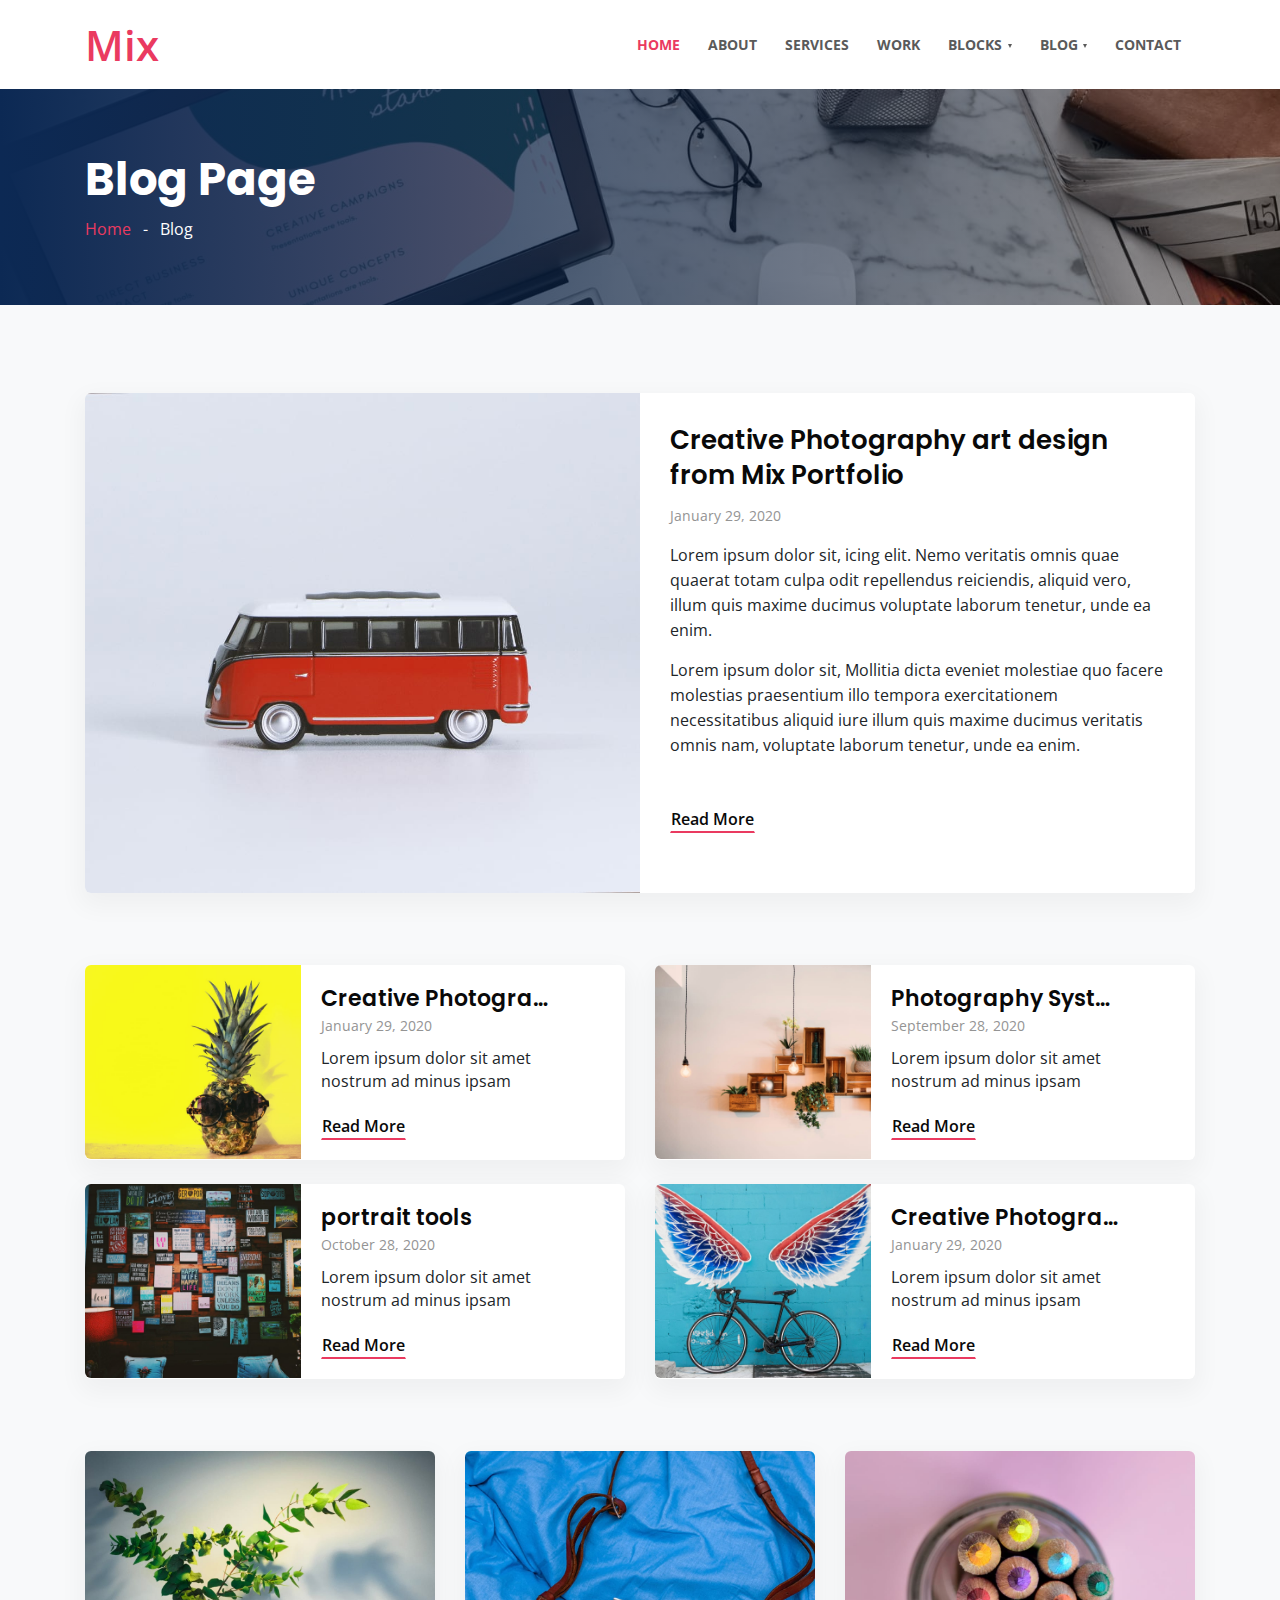
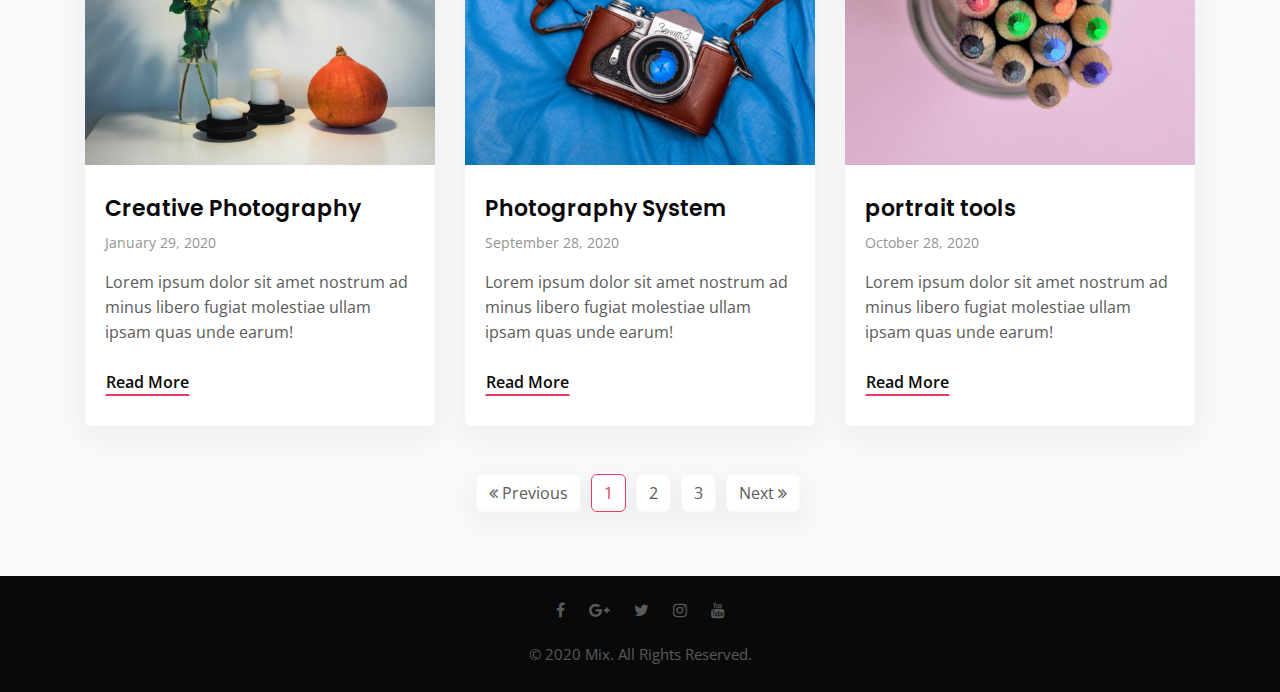
<file: blog.html>
<!doctype html>
<html lang="en">

<head>
  <!-- Required meta tags -->
  <meta charset="utf-8">
  <meta name="viewport" content="width=device-width, initial-scale=1, shrink-to-fit=no">

  <title>Mix a Personal Category Bootstrap Responsive Website Template | Blog </title>

  <!-- Template CSS -->
  <link rel="stylesheet" href="assets/css/style-liberty.css">
  <!-- web fonts -->
  <link href="//fonts.googleapis.com/css?family=Poppins:100,200,300,400,500,600,700,800,900&display=swap" rel="stylesheet">
  <link href="//fonts.googleapis.com/css?family=Open+Sans:300,400,600,700,800&display=swap" rel="stylesheet">
  <!-- /web fonts -->
</head>

<body>
  <!-- header -->
  <header class="w3l-header">
    <div class="hero-header-11">
      <div class="hero-header-11-content">
        <div class="container">
          <nav class="navbar navbar-expand-xl navbar-light py-sm-2 py-1 px-0">
            <a class="navbar-brand editContent" href="index.html">Mix</a>
            <!-- if logo is image enable this   
				<a class="navbar-brand" href="#index.html">
						<img src="image-path" alt="Your logo" title="Your logo" style="height:35px;" />
				</a> -->
            <button class="navbar-toggler" type="button" data-toggle="collapse" data-target="#navbarSupportedContent"
              aria-controls="navbarSupportedContent" aria-expanded="false" aria-label="Toggle navigation">
              <span class="navbar-toggler-icon fa fa-bars"></span>
            </button>

            <div class="collapse navbar-collapse" id="navbarSupportedContent">
              <ul class="navbar-nav ml-auto">
                <li class="nav-item active">
                  <a class="nav-link" href="index.html">Home <span class="sr-only">(current)</span></a>
                </li>
                <li class="nav-item">
                  <a class="nav-link" href="index.html#about">About</a>
                </li>
                <li class="nav-item">
                  <a class="nav-link" href="index.html#service">Services</a>
                </li>
                <li class="nav-item">
                  <a class="nav-link" href="index.html#gallery">Work</a>
                </li>
                <li class="nav-item dropdown">
                  <a class="nav-link dropdown-toggle" href="#" id="navbarDropdown" role="button" data-toggle="dropdown" aria-haspopup="true"
                    aria-expanded="false">
                    Blocks
                  </a>
                  <div class="dropdown-menu" aria-labelledby="navbarDropdown">
                    <a class="dropdown-item" href="index.html#news">News</a>
                    <a class="dropdown-item" href="index.html#stats">Fun Facts</a>
                    <a class="dropdown-item" href="index.html#testimonials">Testimonials</a>
                  </div>
                </li>
                <li class="nav-item dropdown">
                  <a class="nav-link dropdown-toggle" href="#" id="navbarDropdown" role="button" data-toggle="dropdown" aria-haspopup="true"
                    aria-expanded="false">
                    Blog
                  </a>
                  <div class="dropdown-menu" aria-labelledby="navbarDropdown">
                    <a class="dropdown-item" href="blog.html">Blog</a>
                    <a class="dropdown-item" href="blog-single.html">Single Post</a>
                  </div>
                </li>
                <li class="nav-item">
                  <a class="nav-link" href="index.html#contact">Contact</a>
                </li>
              </ul>
            </div>
          </nav>
        </div>
      </div>
    </div>
  </header>
  <!-- //header -->
  <!-- Blog breadcrum -->
  <section class="w3l-blog-breadcrum">
    <div class="breadcrum-bg py-sm-5 py-4">
      <div class="container py-lg-3">
        <h2>Blog Page</h2>
        <p><a href="index.html">Home</a> &nbsp; - &nbsp; Blog</p>
      </div>
    </div>
  </section>
  <!-- //Blog breadcrum -->
  <!-- Blog Section -->
  <section class="w3l-blog">
    <section id="grids5-block" class="py-5">
      <div class="container py-lg-3">
        <div class="list-single-view ">
          <div class="row">
            <div class="col-md-12 mt-md-4 mt-4">
              <div class="grids5-info">
                <a href="blog-single.html" class="d-block zoom"><img src="assets/images/g9.jpg" alt="" class="img-fluid news-image" /></a>
                <div class="blog-info">
                  <h4><a href="blog-single.html">Creative Photography art design from Mix Portfolio</a></h4>
                  <p class="date">January 29, 2020</p>
                  <p class="blog-text">Lorem ipsum dolor sit, icing elit. Nemo veritatis omnis quae quaerat totam culpa odit repellendus reiciendis,
                    aliquid vero, illum quis maxime ducimus voluptate laborum tenetur, unde ea enim.</p>
                  <p class="blog-text">Lorem ipsum dolor sit, Mollitia dicta eveniet molestiae quo facere molestias praesentium illo tempora
                    exercitationem necessitatibus aliquid iure illum quis maxime ducimus veritatis omnis nam, voluptate laborum tenetur, unde ea enim.
                  </p>
                  <a href="blog-single.html" class="btn btn-news mt-4 mt-md-5">Read More</a>
                </div>
              </div>
            </div>
          </div>
        </div>
        <div class="list-view mt-5">
          <div class="row">
            <div class="col-lg-6 mt-md-4 mt-4">
              <div class="grids5-info">
                <a href="blog-single.html" class="d-block zoom"><img src="assets/images/g4.jpg" alt="" class="img-fluid news-image" /></a>
                <div class="blog-info">
                  <h4><a href="blog-single.html">Creative Photography</a></h4>
                  <p class="date">January 29, 2020</p>
                  <p class="blog-text">Lorem ipsum dolor sit amet nostrum ad minus ipsam quas unde earum!</p>
                  <a href="blog-single.html" class="btn btn-news mt-3">Read More</a>
                </div>
              </div>
            </div>
            <div class="col-lg-6 mt-md-4 mt-5">
              <div class="grids5-info">
                <a href="blog-single.html" class="d-block zoom"><img src="assets/images/g5.jpg" alt="" class="img-fluid news-image" /></a>
                <div class="blog-info">
                  <h4><a href="blog-single.html">Photography System</a></h4>
                  <p class="date">September 28, 2020</p>
                  <p class="blog-text">Lorem ipsum dolor sit amet nostrum ad minus ipsam quas unde earum!</p>
                  <a href="blog-single.html" class="btn btn-news mt-3">Read More</a>
                </div>
              </div>
            </div>
            <div class="col-lg-6 mt-md-4 mt-5">
              <div class="grids5-info">
                <a href="blog-single.html" class="d-block zoom"><img src="assets/images/g6.jpg" alt="" class="img-fluid news-image" /></a>
                <div class="blog-info">
                  <h4><a href="blog-single.html">portrait tools</a></h4>
                  <p class="date">October 28, 2020</p>
                  <p class="blog-text">Lorem ipsum dolor sit amet nostrum ad minus ipsam quas unde earum!</p>
                  <a href="blog-single.html" class="btn btn-news mt-3">Read More</a>
                </div>
              </div>
            </div>
            <div class="col-lg-6 mt-md-4 mt-4">
              <div class="grids5-info">
                <a href="blog-single.html" class="d-block zoom"><img src="assets/images/g7.jpg" alt="" class="img-fluid news-image" /></a>
                <div class="blog-info">
                  <h4><a href="blog-single.html">Creative Photography</a></h4>
                  <p class="date">January 29, 2020</p>
                  <p class="blog-text">Lorem ipsum dolor sit amet nostrum ad minus ipsam quas unde earum!</p>
                  <a href="blog-single.html" class="btn btn-news mt-3">Read More</a>
                </div>
              </div>
            </div>
          </div>
        </div>

        <div class="grid-view mt-5">
          <div class="row">
            <div class="col-lg-4 col-md-6 mt-md-4 mt-4">
              <div class="grids5-info">
                <a href="blog-single.html" class="d-block zoom"><img src="assets/images/g1.jpg" alt="" class="img-fluid news-image" /></a>
                <div class="blog-info">
                  <h4><a href="blog-single.html">Creative Photography</a></h4>
                  <p class="date">January 29, 2020</p>
                  <p class="blog-text">Lorem ipsum dolor sit amet nostrum ad minus libero fugiat molestiae ullam ipsam quas unde earum!</p>
                  <a href="blog-single.html" class="btn btn-news mt-4">Read More</a>
                </div>
              </div>
            </div>
            <div class="col-lg-4 col-md-6 mt-md-4 mt-5">
              <div class="grids5-info">
                <a href="blog-single.html" class="d-block zoom"><img src="assets/images/g2.jpg" alt="" class="img-fluid news-image" /></a>
                <div class="blog-info">
                  <h4><a href="blog-single.html">Photography System</a></h4>
                  <p class="date">September 28, 2020</p>
                  <p class="blog-text">Lorem ipsum dolor sit amet nostrum ad minus libero fugiat molestiae ullam ipsam quas unde earum!</p>
                  <a href="blog-single.html" class="btn btn-news mt-4">Read More</a>
                </div>
              </div>
            </div>
            <div class="col-lg-4 offset-md-3 offset-lg-0 col-md-6 mt-md-4 mt-5">
              <div class="grids5-info">
                <a href="blog-single.html" class="d-block zoom"><img src="assets/images/g3.jpg" alt="" class="img-fluid news-image" /></a>
                <div class="blog-info">
                  <h4><a href="blog-single.html">portrait tools</a></h4>
                  <p class="date">October 28, 2020</p>
                  <p class="blog-text">Lorem ipsum dolor sit amet nostrum ad minus libero fugiat molestiae ullam ipsam quas unde earum!</p>
                  <a href="blog-single.html" class="btn btn-news mt-4">Read More</a>
                </div>
              </div>
            </div>
          </div>
        </div>
        <ul class="pagination mt-5 justify-content-center">
          <li class="page-item">
            <a class="page-link" href="blog.html"> <span class="fa fa-angle-double-left"></span> Previous</a>
          </li>
          <li class="page-item">
            <a class="page-link active" href="blog.html">1</a>
          </li>
          <li class="page-item">
            <a class="page-link" href="blog.html">2</a>
          </li>
          <li class="page-item">
            <a class="page-link" href="blog.html">3</a>
          </li>
          <li class="page-item">
            <a class="page-link" href="blog.html">Next <span class="fa fa-angle-double-right"></span></a>
          </li>
          <div class="clear"></div>
        </ul>
      </div>
    </section>
  </section>
  <!-- //Blog Section -->
  <!-- Footer -->
  <footer class="w3l-footer">
    <div id="footers14-block" class="py-3">
      <div class="container">
        <div class="footers14-bottom text-center">
          <div class="social">
            <a href="#facebook" class="facebook"><span class="fa fa-facebook" aria-hidden="true"></span></a>
            <a href="#google" class="google"><span class="fa fa-google-plus" aria-hidden="true"></span></a>
            <a href="#twitter" class="twitter"><span class="fa fa-twitter" aria-hidden="true"></span></a>
            <a href="#instagram" class="instagram"><span class="fa fa-instagram" aria-hidden="true"></span></a>
            <a href="#youtube" class="youtube"><span class="fa fa-youtube" aria-hidden="true"></span></a>
          </div>
          <div class="copyright mt-1">
            <p>© 2020 Mix. All Rights Reserved.</p>
          </div>
        </div>
      </div>
    </div>
    <!-- move top -->
    <button onclick="topFunction()" id="movetop" title="Go to top">
      <span class="fa fa-angle-up" aria-hidden="true"></span>
    </button>
    <script>
      // When the user scrolls down 20px from the top of the document, show the button
      window.onscroll = function () {
        scrollFunction()
      };

      function scrollFunction() {
        if (document.body.scrollTop > 20 || document.documentElement.scrollTop > 20) {
          document.getElementById("movetop").style.display = "block";
        } else {
          document.getElementById("movetop").style.display = "none";
        }
      }

      // When the user clicks on the button, scroll to the top of the document
      function topFunction() {
        document.body.scrollTop = 0;
        document.documentElement.scrollTop = 0;
      }
    </script>
    <!-- /move top -->

  </footer>
  <!-- Footer -->

  <!-- jQuery and Bootstrap JS -->
  <script src="assets/js/jquery-3.4.1.slim.min.js"></script>
  <script src="assets/js/bootstrap.min.js"></script>

  <!-- Template JavaScript -->
  <script src="assets/js/jquery.magnific-popup.min.js"></script>
  <script>
    $(document).ready(function () {
      $('.popup-with-zoom-anim').magnificPopup({
        type: 'inline',

        fixedContentPos: false,
        fixedBgPos: true,

        overflowY: 'auto',

        closeBtnInside: true,
        preloader: false,

        midClick: true,
        removalDelay: 300,
        mainClass: 'my-mfp-zoom-in'
      });

      $('.popup-with-move-anim').magnificPopup({
        type: 'inline',

        fixedContentPos: false,
        fixedBgPos: true,

        overflowY: 'auto',

        closeBtnInside: true,
        preloader: false,

        midClick: true,
        removalDelay: 300,
        mainClass: 'my-mfp-slide-bottom'
      });
    });
  </script>

  <!-- disable body scroll which navbar is in active -->
  <script>
    $(function () {
      $('.navbar-toggler').click(function () {
        $('body').toggleClass('noscroll');
      })
    });
  </script>
  <!-- disable body scroll which navbar is in active -->


  <script src="assets/js/smartphoto.js"></script>
  <script>
    document.addEventListener('DOMContentLoaded', function () {
      const sm = new SmartPhoto(".js-img-viwer", {
        showAnimation: false
      });
      // sm.destroy();
    });
  </script>


</body>

</html>
</file>
